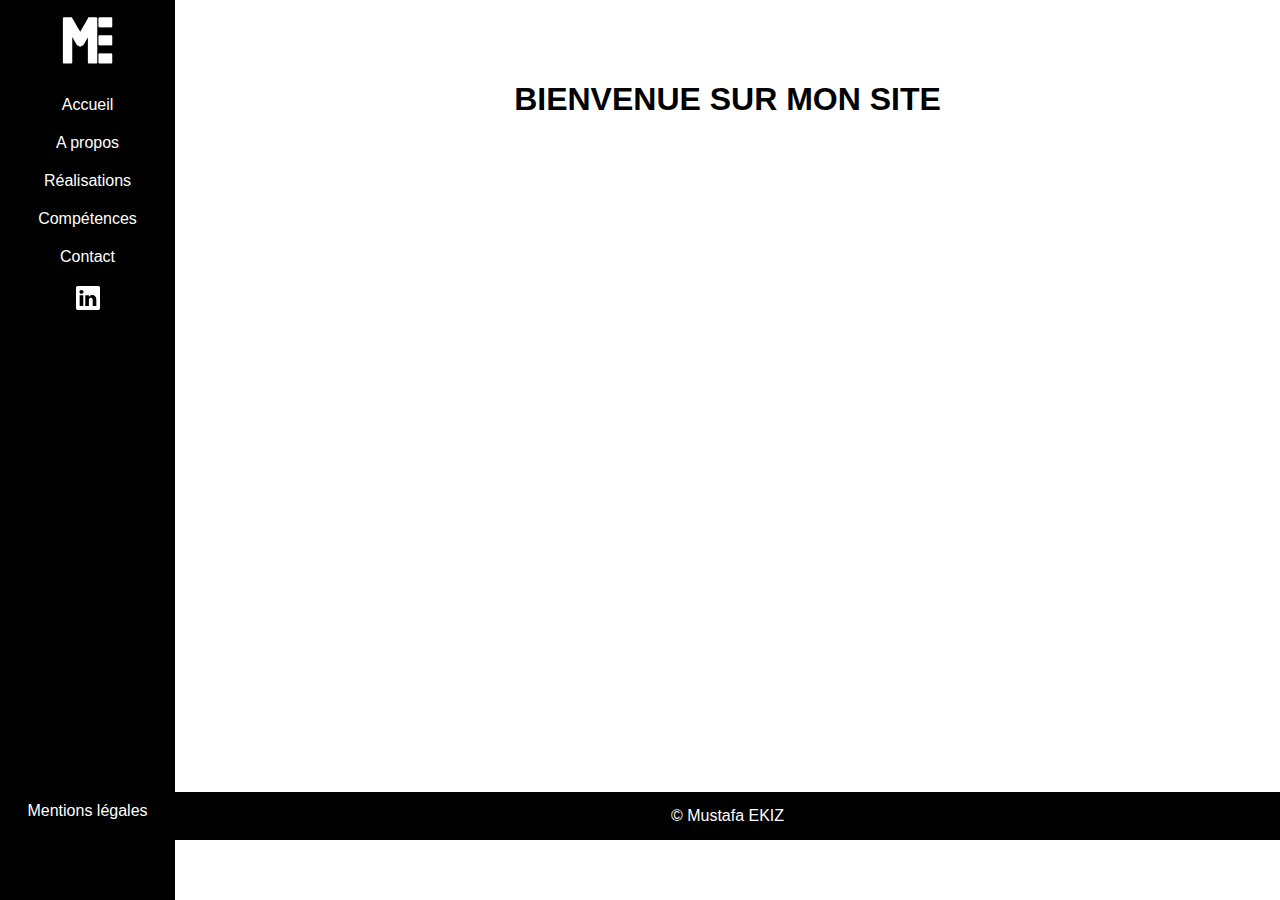
<file: index.html>
<!DOCTYPE html>
<html lang="en">
<head>
    <meta charset="UTF-8">
    <meta http-equiv="X-UA-Compatible" content="IE=edge">
    <meta name="viewport" content="width=device-width, initial-scale=1.0">
    <link rel="shortcut icon" href="img/favicon.ico" type="image/x-icon">
    <link rel="preload" href="styles/style.css" as="style">
    <link rel="preload" href="styles/style_M.css" as="style" media="screen and (min-width:680px)">
    <link rel="preload" href="styles/style_O.css" as="style" media="screen and (min-width:1200px)">
    <link rel="stylesheet" href="styles/style.css">
    <link rel="stylesheet" href="styles/style_M.css" media="screen and (min-width:680px)">
    <link rel="stylesheet" href="styles/style_O.css" media="screen and (min-width:1200px)">
    <title>Portolio EKIZ Mustafa</title>
</head>
<body>
    <header class="header header flex column space">
        <div class="blocone flex column">
            <div class="partone flex centerc">
                <img src="img/logo EKIZ Mustafa.png" alt="" class="logo">
                <svg class="header-item" xmlns="http://www.w3.org/2000/svg" width="55" height="55" viewBox="0 0 24 24" fill="none" stroke="#fff" stroke-width="2" stroke-linecap="round" stroke-linejoin="round"><line x1="3" y1="12" x2="21" y2="12"></line><line x1="3" y1="6" x2="21" y2="6"></line><line x1="3" y1="18" x2="21" y2="18"></line></svg>
            </div>
            <div class="parttwo flex center hide">
                <div class="sub sub-menu flex column">
                    <a href="index.html">Accueil</a>
                    <a href="a-propos.html">A propos</a>
                    <a href="realisations.html">Réalisations</a>
                    <a href="competences.html">Compétences</a>
                    <a href="contact.html">Contact</a>
                    <a href="https://fr.linkedin.com/in/mustafa-ekiz-8937a4205" target="_blank" rel="noopener"><svg xmlns="http://www.w3.org/2000/svg" width="24" height="24" viewBox="0 0 24 24" fill="#FFFFFF"><path d="M22.23 0H1.77C.8 0 0 .77 0 1.72v20.56C0 23.23.8 24 1.77 24h20.46c.98 0 1.77-.77 1.77-1.72V1.72C24 .77 23.2 0 22.23 0zM7.27 20.1H3.65V9.24h3.62V20.1zM5.47 7.76h-.03c-1.22 0-2-.83-2-1.87 0-1.06.8-1.87 2.05-1.87 1.24 0 2 .8 2.02 1.87 0 1.04-.78 1.87-2.05 1.87zM20.34 20.1h-3.63v-5.8c0-1.45-.52-2.45-1.83-2.45-1 0-1.6.67-1.87 1.32-.1.23-.11.55-.11.88v6.05H9.28s.05-9.82 0-10.84h3.63v1.54a3.6 3.6 0 0 1 3.26-1.8c2.39 0 4.18 1.56 4.18 4.89v6.21z"/></svg></a>
                </div>
            </div>
        </div>
        <div class="partthree flex hide">
            <a href="mentions-legales.html" >Mentions légales</a>
        </div>
    </header>
    <main class="flex center column centerc">
        <h1>BIENVENUE SUR MON SITE</h1>
        <div class="flex column ligne">
            <div class="bloc">
                <img src="img/undraw/undraw_Hello_re_3evm.png" alt="" srcset="">
            </div>
            <div class="bloc">
                <p class="valign">Je suis apprenti développeur web au sein de l’agence Cactus à Ruelisheim, et j’étudie actuellement en Licence professionnelle - Web design et développement à l’IUT de Mulhouse.
                    <br> <br>
                    J’aime le dévellopement web, j’ai des compétences en Front-end comme en Back-end, même si je suis plus à l’aise en Back-end.</p>
            </div>
            <div class="bloc">
                <img src="/img/undraw/undraw_Programming_re_kg9v.png" alt="" srcset="">
            </div>
        </div>
        <div class="flex column ligne">
            <div class="grandbloc">
                <h2>Apprenez à me connaitre</h2>
                <div class="bloc redirection flex column">
                    <img src="img/undraw/undraw_Everywhere_together_re_xe5a.png" alt="">
                    <p>Découvrez mon parcours et mes passions !</p>
                    <button class="button">
                        <a href="a-propos.html">A propos</a>
                    </button>
                </div>
            </div>
            <div class="grandbloc">
                <h2>Mes réalisations</h2>
                <div class="bloc redirection flex column">
                    <img src="img/undraw/undraw_Completed_re_cisp.png" alt="">
                    <p>Différents projets réalisés</p>
                    <button class="button">
                        <a href="realisations.html">Réalisations</a>
                    </button>
                </div>
            </div>
            <div class="grandbloc">
                <h2>Mes compétences</h2>
                <div class="bloc redirection flex column">
                    <img src="img/undraw/undraw_Percentages_re_a1ao.png" alt="">
                    <p>Les compétences nécessaires à mes projets</p>
                    <button class="button">
                        <a href="a-propos.html">Compétences</a>
                    </button>
                </div>
            </div>
        </div>
        <footer>© Mustafa EKIZ</footer>
    </main>
    <script src="js/script.js"></script>
</body>
</html>
</file>
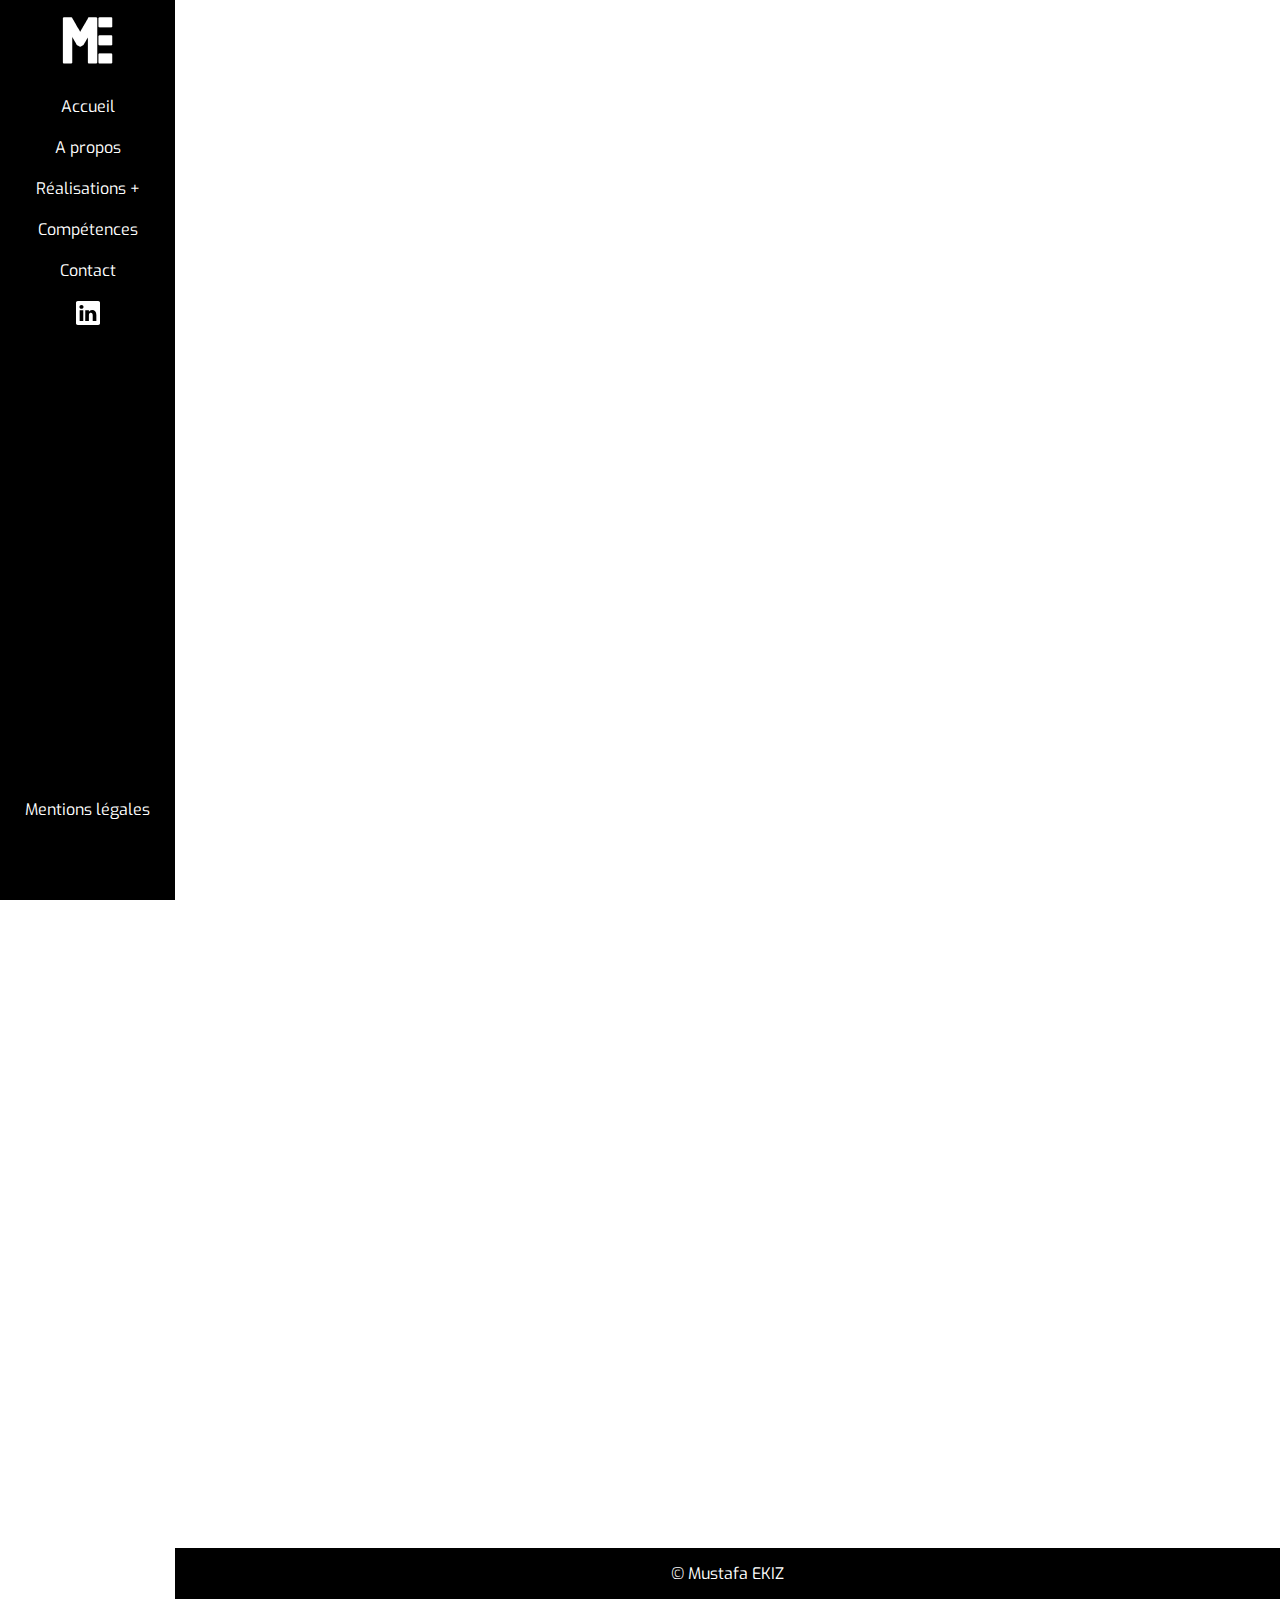
<file: a-propos.html>
<!DOCTYPE html>
<html lang="en">
<head>
    <meta charset="UTF-8">
    <meta http-equiv="X-UA-Compatible" content="IE=edge">
    <meta name="viewport" content="width=device-width, initial-scale=1.0">
    <meta name="description" content="">
    <link rel="shortcut icon" href="img/favicon.ico" type="image/x-icon">
    <link rel="manifest" href="manifest.json">
    <link rel="preload" href="styles/style.css" as="style">
    <!-- <link rel="preload" href="styles/style_M.css" as="style" media="screen and (min-width:680px)"> -->
    <link rel="preload" href="styles/style_O.css" as="style" media="screen and (min-width:1200px)">
    <link rel="stylesheet" href="styles/style.css">
    <!-- <link rel="stylesheet" href="styles/style_M.css" media="screen and (min-width:680px)"> -->
    <link rel="stylesheet" href="styles/style_O.css" media="screen and (min-width:1200px)">
    <link rel="preconnect" href="https://fonts.googleapis.com">
    <link rel="preconnect" href="https://fonts.gstatic.com" crossorigin>
    <link href="https://fonts.googleapis.com/css2?family=Exo:ital,wght@1,200&display=swap" rel="stylesheet"> 
    <title>Portolio EKIZ Mustafa : A propos</title>
</head>
<body>
    <div class="area">
        <ul class="circles">
            <li></li>
            <li></li>
            <li></li>
            <li></li>
            <li></li>
            <li></li>
            <li></li>
            <li></li>
            <li></li>
            <li></li>
        </ul>
    </div>
    <header class="flex column space">
        <div class="blocone flex column">
            <div class="partone flex centerc">
                <img src="img/logo EKIZ Mustafa.png" alt="Logo EKIZ Mustafa" class="logo" loading="lazy" width="51" height="51">
                <svg class="header-item" xmlns="http://www.w3.org/2000/svg" width="55" height="55" viewBox="0 0 24 24" fill="none" stroke="#fff" stroke-width="2" stroke-linecap="round" stroke-linejoin="round"><line x1="3" y1="12" x2="21" y2="12"></line><line x1="3" y1="6" x2="21" y2="6"></line><line x1="3" y1="18" x2="21" y2="18"></line></svg>
            </div>
            <div class="parttwo flex center hide">
                <div class="sub sub-menu flex column">
                    <a href="index.html">Accueil</a>
                    <a href="a-propos.html">A propos</a>
                    <ul class="declencheur">
                        <a href="realisations.html" class="declencheur">Réalisations +</a>
                        <ul class="ul-menu hide">
                            <li>
                                <a href="etudiant.html">Etudiant</a>
                            </li>
                            <li>
                                <a href="professionnel.html">Professionel</a>
                            </li>
                        </ul>
                        
                    </ul>
                    <a href="competences.html">Compétences</a>
                    <a href="mailto: mustafa.ekiz.2002.tr@gmail.com" target="_blank" rel="noopener">Contact</a>
                    <a href="https://fr.linkedin.com/in/mustafa-ekiz-8937a4205" target="_blank" rel="noopener"><svg class="linkedin" xmlns="http://www.w3.org/2000/svg" width="24" height="24" viewBox="0 0 24 24" fill="#FFFFFF"><path d="M22.23 0H1.77C.8 0 0 .77 0 1.72v20.56C0 23.23.8 24 1.77 24h20.46c.98 0 1.77-.77 1.77-1.72V1.72C24 .77 23.2 0 22.23 0zM7.27 20.1H3.65V9.24h3.62V20.1zM5.47 7.76h-.03c-1.22 0-2-.83-2-1.87 0-1.06.8-1.87 2.05-1.87 1.24 0 2 .8 2.02 1.87 0 1.04-.78 1.87-2.05 1.87zM20.34 20.1h-3.63v-5.8c0-1.45-.52-2.45-1.83-2.45-1 0-1.6.67-1.87 1.32-.1.23-.11.55-.11.88v6.05H9.28s.05-9.82 0-10.84h3.63v1.54a3.6 3.6 0 0 1 3.26-1.8c2.39 0 4.18 1.56 4.18 4.89v6.21z"/></svg></a>
                </div>
            </div>
        </div>
        <div class="partthree flex hide">
            <a href="mentions-legales.html" >Mentions légales</a>
        </div>
    </header>
    <main class="flex center column centerc">
        <h1>A PROPOS</h1>
        <ligne class="flex column" id="row""">
           
            <div class="flex column ligne">
                <div class="flex column bloc sautgauche" tempp-id="500" temp-id="0.5">
                    <h2 class="sautdeux">Parcours</h2>
                    <div class="grid parcours saut center">
                        <div class="par logo" id="logos/deck.png">
                            <div class="fond deux halign"></div>
                        </div>
                        <div class="rond middle halign"></div>
                        <div class="description flex">
                            <p class="middle halign">
                                Lycée Théodore Deck <br> Bac STI2D - SIN <br> Mention Bien
                            </p>
                        </div>
                        <div class="par logo" id="logos/iut mulhouse.png">
                            <div class="fond deux halign"></div>
                        </div>
                        <div class="rond middle halign"></div>
                        <div class="description flex">
                            <p class="middle halign">
                                IUT de Mulhouse <br> DUT - MMI <br> Spécialité Programmation
                            </p>
                        </div>
                        <div class="par logo" id="logos/cactus.png">
                            <div class="fond deux halign"></div>
                        </div>
                        <div class="rond middle halign"></div>
                        <div class="description flex">
                            <p class="middle halign">
                                Agence Cactus <br> LP - Webdesign, Web développement
        Alternance
                            </p>
                        </div>
                    </div>
                </div>
                
            </div>
            <div class="flex column bloc sautgauche">
                <div class="ligne flex column bloc granditem" tempp-id="1000" temp-id="1">
                    <div class="flex column bloc">
                        <h2>Histoire</h2>
                        <p>Après mon baccalauréat en poche, je commença mes études dans l’informatique au sein de l’IUT de Mulhouse ou je fis un DUT - Métiers du Multimédia et de l’Internet afin de découvrir les différentes possibilités du web (infographie, multimédia, programmation).</p>
                        <p>C’est après une année que je me rendis compte que j’aimai bien le développement web,et décida d’en faire mon métier.</p>
                        <p>Je suis justement apprenti développeur web au sein de l’agence Cactus à Ruelisheim pour développer mes compétences dans le domaine, et je continue mes études en alternance.</p>
                    </div>
                    <img src="img/undraw/undraw_Pair_programming_re_or4x(1).png" alt="Programmation à deux - EKIZ Mustafa" loading="lazy" srcset="" class="middle" id="65.78">
                </div>
                <div class="ligne flex column bloc granditem" tempp-id="1500" temp-id="1.5">
                    <img src="img/undraw/undraw_Reading_time_re_phf7(1).png" alt="Moment lecture - EKIZ Mustafa" loading="lazy" srcset="" class="middle" id="72.46">
                    <div class="flex column bloc">
                        <h2>Passions / Langues</h2>
                        <p>Je ne passe pas non plus ma vie à coder, j’ai différents hobbys. Comme beaucoup de jeunes j’aime jouer à des jeux-vidéos, mais j’aime également lire (romans, livres historiques, bandes dessinés) et écouter de la musique (principalement du Rock).</p>
                        <p>Je passe régulièrement à la salle de sport et j’aime bien m’occuper des animaux (mes chats surtout).</p>
                        <p>Concernant les langues : en plus du français, je parle turc (que j’essaye d’améliorer), et un peu anglais (niveau A2 au TOEIC même si je sens que actuellement j’ai un niveau B1).</p>
                    </div>
                </div>
            </div>
        </ligne>
        
        <footer>© Mustafa EKIZ</footer>
    </main>
    <script defer src="js/script.js"></script>
</body>
</html>
</file>
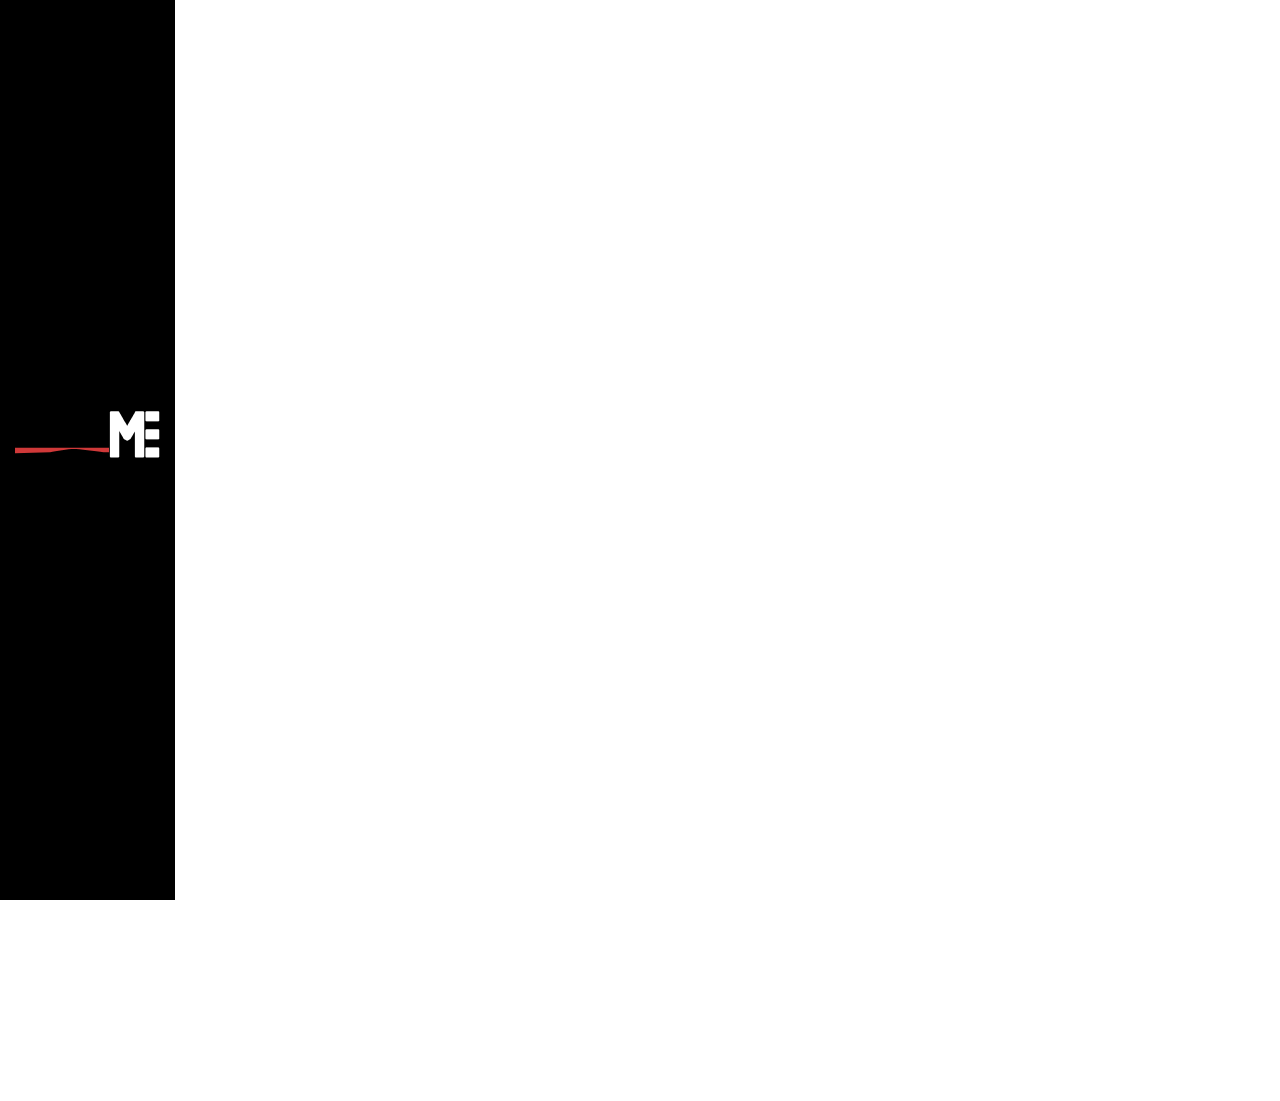
<file: accueil.html>
<!DOCTYPE html>
<html lang="en">
<head>
    <meta charset="UTF-8">
    <meta http-equiv="X-UA-Compatible" content="IE=edge">
    <meta name="viewport" content="width=device-width, initial-scale=1.0">
    <link rel="stylesheet" href="styles/style.css">
    <link rel="stylesheet" href="styles/style_O.css" media="screen and (min-width:1200px)">
    <title>Portfolio EKIZ Mustafa</title>
</head>
<body>
    <header>
        <svg class="header-back" width="1440" height="85" viewBox="0 0 1440 85" fill="none" xmlns="http://www.w3.org/2000/svg">
            <path d="M0 85V0H1440V69.5H1356C1236.5 52.5 977.5 18.5 897.5 18.5C817.5 18.5 624.167 52.5 537.5 69.5L0 85Z" fill="#D03939"/>
        </svg>
        <div class="img header"></div>
            
        <div class="header prin">
            <img src="img/logo EKIZ Mustafa.png" alt="" class="logo">
            <svg class="header-item" xmlns="http://www.w3.org/2000/svg" width="55" height="55" viewBox="0 0 24 24" fill="none" stroke="#fff" stroke-width="2" stroke-linecap="round" stroke-linejoin="round"><line x1="3" y1="12" x2="21" y2="12"></line><line x1="3" y1="6" x2="21" y2="6"></line><line x1="3" y1="18" x2="21" y2="18"></line></svg>
            <div class="header mobile hide">
                <svg width="360" height="640" viewBox="0 0 360 640" fill="none" xmlns="http://www.w3.org/2000/svg">
                    <g clip-path="url(#clip0_27_13)">
                        <rect width="360" height="640" fill="white"/>
                        <path d="M-1 0V640C291.751 640 364.445 479.833 360 407V0H-1Z" fill="#D03939" stroke="black"/>
                    </g>
                    <defs>
                        <clipPath id="clip0_27_13">
                            <rect width="360" height="640" fill="white"/>
                        </clipPath>
                    </defs>
                </svg>
                <div class="elements">
                    <div class="sub-header">
                        <img src="img/logo EKIZ Mustafa.png" alt="" class="logo">
                        <svg xmlns="http://www.w3.org/2000/svg" width="55" height="55" viewBox="0 0 24 24" fill="none" stroke="#fff" stroke-width="2" stroke-linecap="round" stroke-linejoin="round"><line x1="18" y1="6" x2="6" y2="18"></line><line x1="6" y1="6" x2="18" y2="18"></line></svg>
                    </div>
                    <div class="sub header">
                        <a href="index.html">Accueil</a>
                        <a href="a-propos.html">A propos</a>
                        <a href="realisations.html">Réalisations</a>
                        <a href="competences.html">Compétences</a>
                        <a href="contact.html">Contact</a>
                    </div>
                    
                </div>
            </div>
            <svg class="linkedin" xmlns="http://www.w3.org/2000/svg" width="24" height="24" viewBox="0 0 24 24" fill="#000"><path d="M22.23 0H1.77C.8 0 0 .77 0 1.72v20.56C0 23.23.8 24 1.77 24h20.46c.98 0 1.77-.77 1.77-1.72V1.72C24 .77 23.2 0 22.23 0zM7.27 20.1H3.65V9.24h3.62V20.1zM5.47 7.76h-.03c-1.22 0-2-.83-2-1.87 0-1.06.8-1.87 2.05-1.87 1.24 0 2 .8 2.02 1.87 0 1.04-.78 1.87-2.05 1.87zM20.34 20.1h-3.63v-5.8c0-1.45-.52-2.45-1.83-2.45-1 0-1.6.67-1.87 1.32-.1.23-.11.55-.11.88v6.05H9.28s.05-9.82 0-10.84h3.63v1.54a3.6 3.6 0 0 1 3.26-1.8c2.39 0 4.18 1.56 4.18 4.89v6.21z"/></svg>
        </div>
    </header>
    
    <br>
    
    <main>
        <div class="bloc">
            <svg data-name="Layer 1" xmlns="http://www.w3.org/2000/svg" width="786.81995" height="572.25773" viewBox="0 0 786.81995 572.25773" xmlns:xlink="http://www.w3.org/1999/xlink"><circle cx="458.32136" cy="74.18162" r="26.70075" fill="#f2f2f2"/><path d="M872.03753,661.02307c39.6877-30.22889,58.64352-81.02546,46.77635-129.48234q-.44231-1.806-.93367-3.6038c-7.86742-28.76343-27.33167-56.10058-55.7-65.29129-23.81971-7.71694-49.81962-1.78274-74.66936-4.85149-48.78136-6.02417-86.60057-45.494-113.21115-86.81933-26.61064-41.32546-47.06182-87.58331-82.42157-121.72413-58.28479-56.27536-153.36192-68.39149-225.62671-31.76044C293.98673,254.12142,247.95487,335.39062,249.918,416.38554c1.96322,80.995,50.04632,158.43176,119.87492,199.517,25.65222,15.093,55.32138,25.78522,84.84826,22.04377,25.62011-3.24641,48.89908-17.01264,74.39861-21.09959,40.09115-6.42568,79.92687,11.70084,114.60268,32.82375,34.67571,21.12288,68.17007,46.15988,107.57436,55.95242C789.47831,715.13139,836.88051,687.80109,872.03753,661.02307Z" transform="translate(-206.59003 -163.87113)" fill="#f2f2f2"/><path d="M815.016,219.19108c-.87006-.58-1.75-1.13-2.62006-1.69a380.24008,380.24008,0,0,0-80.31-38.93l-6.54,90.22h-41.46v-103.39c-2.61-.54-5.24-1.05-7.87-1.53v104.92H626.94587A102.26992,102.26992,0,0,1,524.67595,166.5212v-.0001c-2.64.57-5.26,1.18-7.88,1.83v100.44h-40.13l-6.23-86.03a380.8581,380.8581,0,0,0-81.94,43.53c-.44.3-.88.61-1.31.91-2.21,1.55-4.39,3.13-6.56,4.73v344.19h118.27l-2.09-28.95-11.5-158.95h231.59l-11.5,158.95-2.09,28.95h116.96v-353.45Q817.65591,220.90114,815.016,219.19108Zm-298.22,142.78h-33.39l-6.17-85.3h39.56Zm159.42,0h-56.08v-1.69a6.17975,6.17975,0,0,0-6.19-6.18h-24.38a6.17757,6.17757,0,0,0-6.18,6.18v1.69h-58.71v-85.3h151.54Zm7.87,0v-85.3h40.89l-6.17,85.3Z" transform="translate(-206.59003 -163.87113)" fill="#3f3d56"/><path d="M206.59,598.16193a289.0029,289.0029,0,0,0,28.12,28.95l730.58,1a289.0029,289.0029,0,0,0,28.12-28.95Z" transform="translate(-206.59003 -163.87113)" fill="#3f3d56"/><path d="M702.01993,505.46245v85.704a4.12233,4.12233,0,0,0,4.11906,4.11907H833.14348a4.12232,4.12232,0,0,0,4.11907-4.11907v-85.704a4.12433,4.12433,0,0,0-4.11907-4.11452H706.139A4.12434,4.12434,0,0,0,702.01993,505.46245Z" transform="translate(-206.59003 -163.87113)" fill="#3f3d56"/><path d="M704.99939,506.52881V590.1092a2.20523,2.20523,0,0,0,2.20141,2.20141H832.08626a2.20522,2.20522,0,0,0,2.20141-2.20141V506.52881a2.20621,2.20621,0,0,0-2.20141-2.206H707.2008A2.20623,2.20623,0,0,0,704.99939,506.52881Z" transform="translate(-206.59003 -163.87113)" fill="#6c63ff"/><path d="M699.36376,607.881a2.46985,2.46985,0,0,0,1.94346.92984H837.29917a2.5024,2.5024,0,0,0,2.44606-3.0157l-2.111-10.02722a2.50694,2.50694,0,0,0-1.55811-1.81784,2.42467,2.42467,0,0,0-.888-.1675H703.40985a2.42446,2.42446,0,0,0-.888.1675,2.50671,2.50671,0,0,0-1.55811,1.81784l-2.111,10.02722A2.5005,2.5005,0,0,0,699.36376,607.881Z" transform="translate(-206.59003 -163.87113)" fill="#2f2e41"/><rect x="830.03379" y="595.58843" width="4.18849" height="2.51309" rx="0.48819" transform="translate(1457.66604 1029.81882) rotate(-180)" fill="#3f3d56"/><rect x="821.65681" y="595.58843" width="4.18849" height="2.51309" rx="0.48819" transform="translate(1440.91208 1029.81882) rotate(-180)" fill="#3f3d56"/><rect x="813.27982" y="595.58843" width="4.18849" height="2.51309" rx="0.48819" transform="translate(1424.15811 1029.81882) rotate(-180)" fill="#3f3d56"/><rect x="804.90284" y="595.58843" width="4.18849" height="2.51309" rx="0.48819" transform="translate(1407.40415 1029.81882) rotate(-180)" fill="#3f3d56"/><rect x="796.52586" y="595.58843" width="4.18849" height="2.51309" rx="0.48819" transform="translate(1390.65018 1029.81882) rotate(-180)" fill="#3f3d56"/><rect x="788.14888" y="595.58843" width="4.18849" height="2.51309" rx="0.48819" transform="translate(1373.89622 1029.81882) rotate(-180)" fill="#3f3d56"/><rect x="779.7719" y="595.58843" width="4.18849" height="2.51309" rx="0.48819" transform="translate(1357.14226 1029.81882) rotate(-180)" fill="#3f3d56"/><rect x="771.39491" y="595.58843" width="4.18849" height="2.51309" rx="0.48819" transform="translate(1340.38829 1029.81882) rotate(-180)" fill="#3f3d56"/><rect x="763.01793" y="595.58843" width="4.18849" height="2.51309" rx="0.48819" transform="translate(1323.63433 1029.81882) rotate(-180)" fill="#3f3d56"/><rect x="754.64095" y="595.58843" width="4.18849" height="2.51309" rx="0.48819" transform="translate(1306.88037 1029.81882) rotate(-180)" fill="#3f3d56"/><rect x="746.26397" y="595.58843" width="4.18849" height="2.51309" rx="0.48819" transform="translate(1290.1264 1029.81882) rotate(-180)" fill="#3f3d56"/><rect x="737.88699" y="595.58843" width="4.18849" height="2.51309" rx="0.48819" transform="translate(1273.37244 1029.81882) rotate(-180)" fill="#3f3d56"/><rect x="729.51001" y="595.58843" width="4.18849" height="2.51309" rx="0.48819" transform="translate(1256.61847 1029.81882) rotate(-180)" fill="#3f3d56"/><rect x="721.13302" y="595.58843" width="4.18849" height="2.51309" rx="0.48819" transform="translate(1239.86451 1029.81882) rotate(-180)" fill="#3f3d56"/><rect x="712.75604" y="595.58843" width="4.18849" height="2.51309" rx="0.48819" transform="translate(1223.11055 1029.81882) rotate(-180)" fill="#3f3d56"/><rect x="704.37906" y="595.58843" width="4.18849" height="2.51309" rx="0.48819" transform="translate(1206.35658 1029.81882) rotate(-180)" fill="#3f3d56"/><rect x="830.13277" y="599.77692" width="4.18849" height="2.51309" rx="0.48819" transform="translate(1457.86401 1038.1958) rotate(-180)" fill="#3f3d56"/><rect x="821.75579" y="599.77692" width="4.18849" height="2.51309" rx="0.48819" transform="translate(1441.11005 1038.1958) rotate(-180)" fill="#3f3d56"/><rect x="813.37881" y="599.77692" width="4.18849" height="2.51309" rx="0.48819" transform="translate(1424.35608 1038.1958) rotate(-180)" fill="#3f3d56"/><rect x="805.00183" y="599.77692" width="4.18849" height="2.51309" rx="0.48819" transform="translate(1407.60212 1038.1958) rotate(-180)" fill="#3f3d56"/><rect x="796.62485" y="599.77692" width="4.18849" height="2.51309" rx="0.48819" transform="translate(1390.84816 1038.1958) rotate(-180)" fill="#3f3d56"/><rect x="788.24786" y="599.77692" width="4.18849" height="2.51309" rx="0.48819" transform="translate(1374.09419 1038.1958) rotate(-180)" fill="#3f3d56"/><rect x="779.87088" y="599.77692" width="4.18849" height="2.51309" rx="0.48819" transform="translate(1357.34023 1038.1958) rotate(-180)" fill="#3f3d56"/><rect x="771.4939" y="599.77692" width="4.18849" height="2.51309" rx="0.48819" transform="translate(1340.58627 1038.1958) rotate(-180)" fill="#3f3d56"/><rect x="763.11692" y="599.77692" width="4.18849" height="2.51309" rx="0.48819" transform="translate(1323.8323 1038.1958) rotate(-180)" fill="#3f3d56"/><rect x="754.73994" y="599.77692" width="4.18849" height="2.51309" rx="0.48819" transform="translate(1307.07834 1038.1958) rotate(-180)" fill="#3f3d56"/><rect x="746.36295" y="599.77692" width="4.18849" height="2.51309" rx="0.48819" transform="translate(1290.32437 1038.1958) rotate(-180)" fill="#3f3d56"/><rect x="737.98597" y="599.77692" width="4.18849" height="2.51309" rx="0.48819" transform="translate(1273.57041 1038.1958) rotate(-180)" fill="#3f3d56"/><rect x="729.60899" y="599.77692" width="4.18849" height="2.51309" rx="0.48819" transform="translate(1256.81645 1038.1958) rotate(-180)" fill="#3f3d56"/><rect x="721.23201" y="599.77692" width="4.18849" height="2.51309" rx="0.48819" transform="translate(1240.06248 1038.1958) rotate(-180)" fill="#3f3d56"/><rect x="712.85503" y="599.77692" width="4.18849" height="2.51309" rx="0.48819" transform="translate(1223.30852 1038.1958) rotate(-180)" fill="#3f3d56"/><rect x="704.47805" y="599.77692" width="4.18849" height="2.51309" rx="0.48819" transform="translate(1206.55456 1038.1958) rotate(-180)" fill="#3f3d56"/><rect x="760.60382" y="604.80311" width="33.50793" height="2.51309" rx="0.48819" transform="translate(1348.12555 1048.24818) rotate(-180)" fill="#3f3d56"/><rect x="515.63106" y="358.73707" width="5.96585" height="3.12216" rx="1.56108" fill="#fff"/><rect x="548.15407" y="358.73707" width="5.96585" height="3.12216" rx="1.56108" fill="#fff"/><rect x="557.36892" y="358.73707" width="5.96585" height="3.12216" rx="1.56108" fill="#fff"/><rect x="524.47742" y="358.4768" width="20.79613" height="3.12216" rx="1.56108" fill="#fff"/><rect x="567.84144" y="358.4768" width="20.79613" height="3.12216" rx="1.56108" fill="#fff"/><rect x="524.30386" y="365.78373" width="5.96585" height="3.12216" rx="1.56108" fill="#fff"/><rect x="556.82687" y="365.78373" width="5.96585" height="3.12216" rx="1.56108" fill="#fff"/><rect x="566.04172" y="365.78373" width="5.96585" height="3.12216" rx="1.56108" fill="#fff"/><rect x="533.15023" y="365.52345" width="20.79613" height="3.12216" rx="1.56108" fill="#fff"/><rect x="576.51424" y="365.52345" width="20.79613" height="3.12216" rx="1.56108" fill="#fff"/><rect x="532.97666" y="372.83038" width="5.96585" height="3.12216" rx="1.56108" fill="#fff"/><rect x="565.49967" y="372.83038" width="5.96585" height="3.12216" rx="1.56108" fill="#fff"/><rect x="574.71453" y="372.83038" width="5.96585" height="3.12216" rx="1.56108" fill="#fff"/><rect x="541.82303" y="372.57011" width="20.79613" height="3.12216" rx="1.56108" fill="#fff"/><rect x="585.18704" y="372.57011" width="20.79613" height="3.12216" rx="1.56108" fill="#fff"/><rect x="541.64947" y="379.87703" width="5.96585" height="3.12216" rx="1.56108" fill="#fff"/><rect x="574.17248" y="379.87703" width="5.96585" height="3.12216" rx="1.56108" fill="#fff"/><rect x="583.38733" y="379.87703" width="5.96585" height="3.12216" rx="1.56108" fill="#fff"/><rect x="550.49583" y="379.61676" width="20.79613" height="3.12216" rx="1.56108" fill="#fff"/><rect x="548.15407" y="407.89751" width="5.96585" height="3.12216" rx="1.56108" fill="#fff"/><rect x="557.36892" y="407.89751" width="5.96585" height="3.12216" rx="1.56108" fill="#fff"/><rect x="567.84144" y="408.15779" width="20.79613" height="3.12216" rx="1.56108" fill="#fff"/><rect x="515.63106" y="407.89751" width="5.96585" height="3.12216" rx="1.56108" fill="#fff"/><rect x="524.47742" y="408.15779" width="20.79613" height="3.12216" rx="1.56108" fill="#fff"/><rect x="524.30386" y="400.85086" width="5.96585" height="3.12216" rx="1.56108" fill="#fff"/><rect x="556.82687" y="400.85086" width="5.96585" height="3.12216" rx="1.56108" fill="#fff"/><rect x="566.04172" y="400.85086" width="5.96585" height="3.12216" rx="1.56108" fill="#fff"/><rect x="533.15023" y="401.11113" width="20.79613" height="3.12216" rx="1.56108" fill="#fff"/><rect x="532.97666" y="393.80421" width="5.96585" height="3.12216" rx="1.56108" fill="#fff"/><rect x="565.49967" y="393.80421" width="5.96585" height="3.12216" rx="1.56108" fill="#fff"/><rect x="574.71453" y="393.80421" width="5.96585" height="3.12216" rx="1.56108" fill="#fff"/><rect x="541.82303" y="394.06448" width="20.79613" height="3.12216" rx="1.56108" fill="#fff"/><rect x="541.64947" y="386.75755" width="5.96585" height="3.12216" rx="1.56108" fill="#fff"/><rect x="574.17248" y="386.75755" width="5.96585" height="3.12216" rx="1.56108" fill="#fff"/><rect x="583.38733" y="386.75755" width="5.96585" height="3.12216" rx="1.56108" fill="#fff"/><rect x="550.49583" y="387.01783" width="20.79613" height="3.12216" rx="1.56108" fill="#fff"/><path d="M711.50727,654.35273l-13.34954-21.10162,41.902-33.40283,17.29534-19.16107a19.16138,19.16138,0,0,1,32.418,6.8279h0a19.16136,19.16136,0,0,1-11.57015,23.991l-27.3488,10.07535Z" transform="translate(-206.59003 -163.87113)" fill="#ffb6b6"/><path d="M398.28,501.35193v102.56h71.85v-102.56a3.448,3.448,0,0,0-2.43-3.3,3.1749,3.1749,0,0,0-1.03-.16H401.75A3.46328,3.46328,0,0,0,398.28,501.35193Zm28.04,35.24a7.67033,7.67033,0,0,1,15.34,0v11.9a7.6701,7.6701,0,0,1-15.34,0Z" transform="translate(-206.59003 -163.87113)" fill="#2f2e41"/><path d="M398.06006,600.632v9.89a1.94622,1.94622,0,0,0,1.93,1.94h68.43a1.93972,1.93972,0,0,0,1.93-1.94v-9.89Z" transform="translate(-206.59003 -163.87113)" fill="#3f3d56"/><path d="M285.25,346.832V534.09192a9.00714,9.00714,0,0,0,9,9h277.5a9.0071,9.0071,0,0,0,9-9V346.832a9.01147,9.01147,0,0,0-9-8.99H294.25A9.01151,9.01151,0,0,0,285.25,346.832Z" transform="translate(-206.59003 -163.87113)" fill="#3f3d56"/><path d="M291.76,349.16193v182.62a4.81833,4.81833,0,0,0,4.81,4.81H569.44a4.81829,4.81829,0,0,0,4.81-4.81v-182.62a4.82047,4.82047,0,0,0-4.81-4.82H296.57A4.82051,4.82051,0,0,0,291.76,349.16193Z" transform="translate(-206.59003 -163.87113)" fill="#fff"/><path d="M342.4,611.79193a2.9484,2.9484,0,0,0,2.32,1.11h162.34a2.98725,2.98725,0,0,0,2.92-3.6l-2.52-11.97a2.99264,2.99264,0,0,0-1.86-2.17,2.89454,2.89454,0,0,0-1.06-.19995H347.23a2.8943,2.8943,0,0,0-1.06.19995,2.99239,2.99239,0,0,0-1.86,2.17l-2.52,11.97A2.985,2.985,0,0,0,342.4,611.79193Z" transform="translate(-206.59003 -163.87113)" fill="#2f2e41"/><path d="M560.58451,369.49866H305.26115a1.0156,1.0156,0,0,1,0-2.0307H560.58451a1.0156,1.0156,0,0,1,0,2.0307Z" transform="translate(-206.59003 -163.87113)" fill="#3f3d56"/><ellipse cx="116.05131" cy="192.32963" rx="5.95043" ry="6.08304" fill="#3f3d56"/><ellipse cx="136.60733" cy="192.32963" rx="5.95043" ry="6.08304" fill="#3f3d56"/><ellipse cx="157.16336" cy="192.32963" rx="5.95043" ry="6.08304" fill="#3f3d56"/><path d="M548.20637,351.622h-14.6a1.1053,1.1053,0,0,0,0,2.21h14.6a1.10511,1.10511,0,0,0,0-2.21Z" transform="translate(-206.59003 -163.87113)" fill="#3f3d56"/><path d="M548.20637,355.772h-14.6a1.10527,1.10527,0,0,0,0,2.21h14.6a1.10508,1.10508,0,0,0,0-2.21Z" transform="translate(-206.59003 -163.87113)" fill="#3f3d56"/><path d="M548.20637,359.92194h-14.6a1.1053,1.1053,0,0,0,0,2.21h14.6a1.10511,1.10511,0,0,0,0-2.21Z" transform="translate(-206.59003 -163.87113)" fill="#3f3d56"/><path d="M900.18575,604.97238a6.41621,6.41621,0,0,0,6.1831,4.331l26.49183-.68178a6.3285,6.3285,0,0,0,5.98085-4.657l3.74888-40.08721a9.79409,9.79409,0,0,0,4.23793.87079,9.66133,9.66133,0,1,0-.4849-19.31658,8.18393,8.18393,0,0,0-1.73618.18056,6.54764,6.54764,0,0,0-4.87405-2.103l-40.75051,1.05229a5.85294,5.85294,0,0,0-1.00519.1248,6.36455,6.36455,0,0,0-4.87318,8.26464Zm43.17345-43.81684,2.66764-9.55274a6.50649,6.50649,0,0,0,.02036-3.37458c.12944-.00034.24363-.06169.37307-.062a6.91049,6.91049,0,0,1,.32357,13.81714A6.50527,6.50527,0,0,1,943.3592,561.15554Z" transform="translate(-206.59003 -163.87113)" fill="#2f2e41"/><path d="M897.97751,544.68623c.86818,4.96412,10.62909,8.45387,22.36585,7.84729,10.79271-.49726,19.61745-4.287,21.23421-8.7785a6.02511,6.02511,0,0,0-1.84436-.24588l-40.75051,1.05229A5.85294,5.85294,0,0,0,897.97751,544.68623Z" transform="translate(-206.59003 -163.87113)" fill="#3f3d56"/><path d="M922.49438,582.94415a.49659.49659,0,0,0,.15091-.06642l5.75315-3.76566a.49923.49923,0,0,0,.00032-.83621l-5.97978-3.91667a.49972.49972,0,1,0-.54792.83585l5.34091,3.49818-5.114,3.34794a.49991.49991,0,0,0,.39637.903Z" transform="translate(-206.59003 -163.87113)" fill="#6c63ff"/><path d="M913.40762,583.36319a.5.5,0,0,0,.12608-.91842l-5.30306-3.04034,5.1256-3.80723a.49963.49963,0,1,0-.596-.80208l-5.73862,4.26265a.49951.49951,0,0,0,.04918.83476l5.96525,3.41968A.4997.4997,0,0,0,913.40762,583.36319Z" transform="translate(-206.59003 -163.87113)" fill="#6c63ff"/><path d="M921.92215,586.24416a.48233.48233,0,0,0,.137-.05785.49976.49976,0,0,0,.16752-.68714l-8.15548-13.40836a.50026.50026,0,0,0-.85442.52058l8.15548,13.40835A.50035.50035,0,0,0,921.92215,586.24416Z" transform="translate(-206.59003 -163.87113)" fill="#6c63ff"/><rect x="209.38454" y="260.82713" width="50.71916" height="10.8457" rx="3.26417" fill="#6c63ff"/><rect x="183.62601" y="282.51852" width="102.23622" height="10.8457" rx="3.26417" fill="#e6e6e6"/><rect x="183.62601" y="304.20991" width="102.23622" height="10.8457" rx="3.26417" fill="#e6e6e6"/><path d="M497.30123,540.717l.21675.68444.01142.02283,6.52515,19.838,7.50627,22.86094,14.1227,42.96133.13688,6.67346v.02283l1.04949,53.6845-2.90894,7.2781,3.274,11.93237s-1.50582-18.037-9.5824-7.67884c-4.57448,5.8864-9.92468,11.90961-14.31668,17.55642q9.59964,3.88436,19.50716,7.0271c1.426.45633,2.86334.88983,4.30071,1.32333q.46194.13692.924.27377a266.86342,266.86342,0,0,0,67.35086,10.82587c1.18637.03425,2.35.057,3.47932.07986.39932.01142.78714.02284,1.175.02284,1.27765.01142,2.54389.02277,3.82154.02277q3.86721,0,7.70018-.11405a266.85337,266.85337,0,0,0,56.09149-7.58613c-.12547-7.58606-.46768-16.44984-.9582-25.91819-.22817-4.64293-5.3502-9.67369-5.65823-14.53336-.21675-3.65047,4.38057-7.08419,4.141-10.79169-1.55143-22.82675-3.49075-14.06417-4.92813-30.22882q-.22245-2.37852-.41066-4.55165c-.924-10.381-1.56284-16.872-1.56284-16.872l6.13733-38.68338,9.6395-60.73442-.74153-1.22063-.83274-.41066-50.844-25.16532-2.76064-7.07276a10.97881,10.97881,0,0,0-10.14143-6.94731l-33.4929-.13688a10.93117,10.93117,0,0,0-8.90946,4.52888l-9.069,12.55978Z" transform="translate(-206.59003 -163.87113)" fill="#3f3d56"/><path d="M533.40653,617.52479,525.8204,633.758l-5.179,11.08822-8.90939,46.646-4.46044,4.73414L503.45,679.467l-39.99772,8.88094c-1.31191-7.28951-.3512.24662-1.16117-7.75009.22817-.22817.46768-.45634.70727-.68451.63882-.59322,1.175-1.15218,1.1636-1.68831-.45633-27.58374.9126-74.52633,12.34311-102.96564a60.05328,60.05328,0,0,1,7.02709-13.1074c.22817-.308.44492-.61606.66167-.924,5.27034-7.3808,8.60136-14.64748,13.32415-19.81511v-.01142a.53028.53028,0,0,0,.07986-.07987.157.157,0,0,0,.04561-.03425l32.44341-17.20272,1.39177,39.10546.99247,28.10851Z" transform="translate(-206.59003 -163.87113)" fill="#3f3d56"/><path d="M650.3914,622.13549l9.476,20.275,3.30742,7.06091,8.90681,46.64162,4.44575,4.72264,3.83039-16.75524,1.7998-.36918,32.4585-6.72243,9.46058,30.04631a17.984,17.984,0,0,0-3.26122-22.50556c-.64606-.58457-1.18444-1.15373-1.16913-1.69211.53847-32.4431-1.446-91.68363-19.36733-116.06588-5.69179-7.73777-9.1068-15.44474-14.07562-20.82885-.0154-.0153-.0154-.0307-.03071-.0307L674.0814,526.1139l-.73836-1.21533-.83066-.41528Z" transform="translate(-206.59003 -163.87113)" fill="#3f3d56"/><circle id="a657ec4b-47ce-4d2a-9c58-81a811696ca9" data-name="Ellipse 5" cx="386.3965" cy="267.20052" r="44.55826" fill="#ffb6b6"/><path d="M653.21227,399.94791a3.75933,3.75933,0,0,0-2.69-1.19l.67-1.86a3.52769,3.52769,0,0,0-3.96-4.7l-2.44.47.23-1.63a3.53387,3.53387,0,0,0-4.73-3.82,3.76631,3.76631,0,0,1-3.24-.23,3.84647,3.84647,0,0,1-1.92-2.61005l-.85-4.1-.09-.22c-4.14-6.9-12.1-11.92-21.84-13.76-8.67005-1.65-17.56-.81-26.13-.02-3.4.32-7.24.68-10.44,2.64-2.72,1.68-5.02,5.04-4.55,8.43-8.45-2.59-17.51,2.58-22,9.1-5.32,7.76-6.19,17.48-6.33,25.08-.38,17.98,3.33,32.69,11,43.73.56.8.7,2.47,1.81,3.03l-.23-.37c1.24.62,2.5,1.62,2.03,2.69-1.35,3.08,7.62,9.89,13.94,12.14,11.53,4.11,26.86,3.76,37.64,2.28l.38-2.55c3.89-.53,6.63-1.54,7.4-3.12,1.36005-1.16,2.52-2.2,3.53-3.16l.01-.01c.02-.02.06-.05.08-.07,4.87-4.67,6-7.32995,6.51-11.37994.49-3.97-.38-8-1.27-11.63,18.74,2.9-7.38-19.96,10.08-24.38a5.434,5.434,0,0,1,.61-.15c.51-.12,1.02-.24,1.51-.38a26.44846,26.44846,0,0,0,6.72-2.87c4.88-2.97,6.49-6.91,9.01-11.35A3.42652,3.42652,0,0,0,653.21227,399.94791Z" transform="translate(-206.59003 -163.87113)" fill="#2f2e41"/><path d="M750.58227,625.3079c-.01,1.75-.03,4.2-.11,7.23q-.015.63-.03,1.29c-.13,5.57-.26,10.24-.47,15.43-.01.36-.02.71-.04,1.07-.28,7.24-.72,15.67-1.48,29.02-1.41,24.66-3.87,3.39-6.34,12.04-.12.43-.25.94-.37,1.54a27.91582,27.91582,0,0,1-1.88,6.33c-1.31.78-2.66,1.53-3.99,2.28-3.79,2.11-7.63995,4.13995-11.51995,6.07-2.18006,1.08-4.37,2.14-6.57,3.16-.35.16-.69.32-1.03.47a270.88715,270.88715,0,0,1-34.75,13.26c-2.32.7-4.63,1.38-6.97,2.01-2.44.68-4.88,1.32-7.35,1.92a266.8933,266.8933,0,0,1-56.09,7.59c-2.55.08-5.12.11-7.7.11-1.28,0-2.54-.01-3.82-.02-.39,0-.78-.01-1.17-.02-1.13-.03-2.3-.05-3.48-.08a266.66307,266.66307,0,0,1-67.35-10.83l-.93-.27c-1.44-.44-2.87-.87-4.3-1.33q-9.90006-3.135-19.51-7.02-7.335-2.955-14.5-6.34a.33861.33861,0,0,1-.12-.06c-1-.46-2.01-.94-3.01-1.43-.13-.07-.27-.14-.41-.21q-5.59506-2.73-11.07-5.72c-3.07-7.05005-7.39-8.4-10.07-14.6a25.87356,25.87356,0,0,1-1.68-5.74c0-.02-.01-.04-.01-.07.28,3.72-1.19-6.6-.01-.04-.01-.12-.02-.25-.03-.4-.03-.36-.06994-.8-.12994-1.35-3.43-33.49-3.21-71.79-4.7-103.35q-.15006-3.06-.31-5.86c-.03-.62-.07-1.23-.11005-1.83.07-.18.15-.37.24-.55a1.002,1.002,0,0,1,.07-.15,1.62294,1.62294,0,0,1,.1-.18c.02-.03.05-.07.07-.1a.91693.91693,0,0,1,.05-.1c.09-.14.19-.29.3-.43.05-.06.09-.11005.14-.16a.80824.80824,0,0,1,.12-.14.637.637,0,0,1,.11-.13c.04-.04.08-.09.13-.13995a.30159.30159,0,0,1,.08-.08,2.03313,2.03313,0,0,1,.26-.25,9.62387,9.62387,0,0,1,1.14-.9c.13995-.09.29-.18.43-.28a19.13528,19.13528,0,0,1,3.17-1.52c.38-.14.76-.27,1.17-.41.15-.04.29-.09.44-.14.22-.07.44-.14.67-.19,1.14-.34,2.37-.63,3.7-.9.16-.03.33-.06.5-.1.24-.05.49-.09.74-.13.34-.06.69-.12,1.04-.18,2.97-.47,6.34-.82,10.06-1.05q.525-.03,1.05-.06c.41-.02.82-.04,1.24-.06.35-.02.71-.03,1.07-.04.35-.02.71-.03,1.08-.04,1.01-.03,2.05-.06,3.11-.08,3.02-.06,6.2-.04,9.54.03,1.55.04,3.13.08,4.75.15.11005,0,.21.01.31.01,1.41.05,2.83.11,4.29.19,1.02.05,2.05.1,3.07995.16.97.06,1.95.12,2.94.19.77.04,1.54.1,2.32.15.66.05,1.32.1,1.98.14l.9.06c.49.04.98.07,1.48.12,1.1.09,2.2.18,3.32.27,1.11.1,2.24.2,3.37.3s2.27.21,3.41.32c.12.01.23.02.34.03,1.04.11005,2.08.21,3.13.32.24.02.49.04.73.07,1.0011.10058,2.02173.21832,3.032.32568.31006.03345.61847.06586.92944.09985.79139.08618,1.57154.16089,2.36847.25446,1.05.12,2.12006.23,3.16.37.81.09,1.62.18,2.43.28,1.27.15,2.56.31,3.85.48.49.06.98.12,1.47.19,3.68.46,7.4.97,11.18,1.5,5.73.81,11.55,1.69,17.41,2.64q8.80509,1.425,17.71,3.01c1.5.27,3,.54,4.51.82q1.02.19491,2.04.38995c1.16.21,2.32.43,3.48.65,1.16.22,2.32.44,3.48.67,1.38.27,2.77.54,4.15.81,9.09,1.8,18.12994,3.72,26.95,5.73,1.45.32995,2.9.67,4.34,1q4.32,1.005,8.56,2.04c.78.18,1.55.37,2.32.56,1.92.48,3.84.96,5.73,1.45l.33.09c1.39.34,2.75.69,4.11,1.05q4.815,1.26,9.47,2.55,3.09.855,6.11,1.73c3.01.87,5.96,1.75,8.83,2.64.71.22,1.42.44,2.12.65,2.1.65,4.17,1.31,6.18,1.97,1.6.52,3.16,1.05,4.7,1.58q2.31.795,4.53,1.59c.95.34,1.89.7,2.83,1.04,1.35.5,2.68,1,3.98,1.5.4.15.79.31,1.18.46.25.11.49.2.73.3.47.19.95.37,1.41.56.47.18.93.37,1.39.57.45.18.91.37,1.35.56.45.18.89.37,1.33.57.37.15.73.31,1.08.47.71.31,1.42.62,2.11.94.34.16.68.31,1.02.47l.78.36c.11.06.22.11.33.16.25.12.51.25.76.37.57995.27,1.15.56,1.71.83.75.38,1.48.76,2.18,1.13.71.37994,1.4.76,2.06,1.12994.11.06.21.12006.32.18006.15.07995.3.17.45.25.51.29,1,.59,1.49.87994.96.59,1.87,1.17,2.72,1.75.19.13.37.26.56.38.63.45,1.23.89,1.79,1.34,0,.01,0,.01.01.01.19.14.37.29.55.43.15.14.31.26.46.4.52.45,1,.87994,1.44,1.32a5.667,5.667,0,0,1,.42.43,1.20839,1.20839,0,0,1,.16.16c.2.2.38.4.55.6a.55257.55257,0,0,1,.07.09c.24.28.46.56.67.84.1.14.21.28.3.42.12.17.24.35.34.52.09.14.17.29.25.43006a7.2566,7.2566,0,0,1,.54,1.12994,5.2413,5.2413,0,0,1,.27.82A5.84442,5.84442,0,0,1,750.58227,625.3079Z" transform="translate(-206.59003 -163.87113)" fill="#2f2e41"/><path d="M750.58227,625.3079c-.01,1.75-.03,4.2-.11,7.23-.01.42-.03.85-.04,1.29-.1,4.25-.25,9.5-.46,15.43-.01.36-.02.71-.04,1.07-.28,7.24-.72,15.67-1.48,29.02-1.41,24.66-3.87,3.39-6.34,12.04-6.86-4.22-14.38-8.64-22.42-13.18q-2.175-1.23-4.39-2.47c-16.08-8.97-34.04-18.37006-52.79-27.68-.74-.37-1.49-.74-2.23-1.1-42.95-21.23-89.83-41.88-127.81-55.66-7.33-2.66-14.33-5.06-20.91-7.17005-13.86-4.43-25.84-7.53-35.06-8.87-9.6-1.4-16.23-.9-18.91,1.99q-.15006-3.06-.31-5.86-.06006-.93-.12-1.83c.06171-.16462.14191-.32172.21955-.48017.01111-.02313.019-.047.03045-.06982a1.002,1.002,0,0,1,.07-.15,1.62294,1.62294,0,0,1,.1-.18,1.05985,1.05985,0,0,1,.12-.2c.09-.14.19-.29.3-.43a3.48261,3.48261,0,0,1,.26-.30005.637.637,0,0,1,.11-.13c.04-.04.08-.09.13-.13995a.30159.30159,0,0,1,.08-.08,2.03313,2.03313,0,0,1,.26-.25,9.62387,9.62387,0,0,1,1.14-.9c.13995-.09.29-.18.43-.28a19.13528,19.13528,0,0,1,3.17-1.52c.38-.14.76-.27,1.17-.41.15-.04.29-.09.44-.14.22-.07.44-.14.67-.19,1.14-.34,2.37-.63,3.7-.9.4-.08.82-.16,1.24-.23.34-.06.69-.12,1.04-.18,2.97-.47,6.34-.82,10.06-1.05q.525-.03,1.05-.06c.41-.02.82-.04,1.24-.06.35-.02.71-.03,1.07-.04.35-.02.71-.03,1.08-.04,1.01-.03,2.05-.06,3.11-.08,3.02-.05,6.2-.03,9.54.04,1.55.03,3.13.08,4.75.15.1,0,.21.01.31.01,1.41.04,2.84.11,4.29.18,1.02.05,2.05.1,3.07995.16.97.06,1.95.12,2.94.19.77.04,1.54.1,2.32.15.66.05,1.32.1,1.98.14.79.06,1.58.12,2.38.18,1.1.09,2.2.18,3.32.27,1.11.1,2.24.2,3.37.3s2.27.21,3.41.32c.12.01.23.02.34.03,1.04.11005,2.08.21,3.13.32q8.73.885,17.97,2.07,5.52.705,11.18,1.51c5.73.81,11.55,1.69,17.41,2.63q8.80509,1.425,17.71,3.01c1.5.27,3,.54,4.51.82q2.76.50994,5.52,1.04c1.16.22,2.32.44,3.48.67,1.38.27,2.77.54,4.15.81,9.09,1.8,18.12994,3.72,26.95,5.73,1.45.32995,2.9.67,4.34,1q4.32,1.005,8.56,2.04c.78.19,1.55.38,2.32.57q2.895.72,5.73,1.44v.01c.11.02.22.05.33.08,1.38.35,2.75.7,4.11,1.06q4.815,1.26,9.47,2.54c2.06.57995,4.1,1.15,6.11,1.73,3.01.88,5.96,1.76,8.83,2.64.71.22,1.42.44,2.12.65q3.15.99,6.18,1.97c1.6.52,3.16,1.05,4.7,1.58q2.31.795,4.53,1.59c.96.34,1.9.69,2.83,1.03,1.36.5,2.68,1,3.98,1.51.4.15.79.31,1.18.46.73.28,1.44.57,2.14.86.47.18.93.37,1.39.57.45.18.91.37,1.35.56.45.18.89.37,1.33.57.37.15.73.31,1.08.47.71.31,1.42.62,2.11.94.34.16.68.31,1.02.47l.78.36c.11.06.22.11.33.16.85.4,1.67.8,2.47,1.2.75.38,1.48.76,2.18,1.13.83.43994,1.62.87,2.38,1.31.15.07995.3.17.45.25.51.29,1,.59,1.49.87994.96.59,1.87,1.17,2.72,1.75.84.58,1.62,1.15,2.35,1.72,0,.01,0,.01.01.01.35.28.69.56,1.01.83.52.45,1,.87994,1.44,1.32a5.667,5.667,0,0,1,.42.43,1.20839,1.20839,0,0,1,.16.16c.21.23.42.46.62006.69.24.28.46.56.67.84.1.14.21.28.3.42.12.17.24.35.34.52.09.14.17.29.25.43006a7.2566,7.2566,0,0,1,.54,1.12994,6.05312,6.05312,0,0,1,.27.82A5.84442,5.84442,0,0,1,750.58227,625.3079Z" transform="translate(-206.59003 -163.87113)" opacity="0.2"/></svg>
        </div>
        <div class="bloc">
            <p>Je suis apprenti développeur web au sein de l’agence Cactus à Ruelisheim, et j’étudie actuellement en Licence professionnelle - Web design et développement à l’IUT de Mulhouse. <br> <br>
            J’aime le dévellopement web, j’ai des compétences en Front-end comme en Back-end, même si je suis plus à l’aise en Back-end.</p>
        </div>
        <div class="bloc">
            <svg data-name="Layer 1" xmlns="http://www.w3.org/2000/svg" width="979.32677" height="424.8366" viewBox="0 0 979.32677 424.8366" xmlns:xlink="http://www.w3.org/1999/xlink"><path d="M993.71816,412.83936H419.142a9.19888,9.19888,0,0,0,0,18.39776H435.417V651.3026a9.19888,9.19888,0,0,0,18.39776,0l.1398-220.06548h461.1557l42.52,220.06548a9.19887,9.19887,0,1,0,18.39775,0l2.67633-220.06548h15.01383a9.19888,9.19888,0,0,0,0-18.39776Z" transform="translate(-110.33661 -237.5817)" fill="#ccc"/><path d="M518.73716,371.85047v38.9547H421.141a19.48915,19.48915,0,1,1-1.35523-38.95474q.67739-.02358,1.35523,0Z" transform="translate(-110.33661 -237.5817)" fill="#f2f2f2"/><path d="M521.13449,410.50552a1.49881,1.49881,0,0,1-1.49822,1.49822H419.40273a20.52615,20.52615,0,0,1,0-41.05229H519.63627a1.49827,1.49827,0,1,1,0,2.99653H419.40273a17.52964,17.52964,0,0,0,0,35.05924H519.63627A1.49883,1.49883,0,0,1,521.13449,410.50552Z" transform="translate(-110.33661 -237.5817)" fill="#6c63ff"/><path d="M518.73716,380.84H413.85905a.29966.29966,0,0,1-.00552-.59929H518.73716a.29966.29966,0,0,1,0,.59929Z" transform="translate(-110.33661 -237.5817)" fill="#ccc"/><path d="M518.73716,388.03169H413.85905a.29966.29966,0,0,1-.00552-.59929H518.73716a.29966.29966,0,0,1,0,.59929Z" transform="translate(-110.33661 -237.5817)" fill="#ccc"/><path d="M518.73716,395.22332H413.85905a.29966.29966,0,0,1-.00552-.59929H518.73716a.29966.29966,0,0,1,0,.59929Z" transform="translate(-110.33661 -237.5817)" fill="#ccc"/><path d="M518.73716,402.41487H413.85905a.29966.29966,0,0,1-.00552-.59929H518.73716a.29966.29966,0,0,1,0,.59929Z" transform="translate(-110.33661 -237.5817)" fill="#ccc"/><path d="M500.33941,330.80932v38.95474H402.74324a19.48915,19.48915,0,0,1-1.35522-38.95474q.67737-.02358,1.35522,0Z" transform="translate(-110.33661 -237.5817)" fill="#f2f2f2"/><path d="M502.73673,369.46442a1.49885,1.49885,0,0,1-1.49822,1.49826H401.005a20.52614,20.52614,0,0,1,0-41.05229H501.23851a1.49826,1.49826,0,1,1,0,2.99652H401.005a17.52964,17.52964,0,0,0,0,35.05928H501.23851A1.49884,1.49884,0,0,1,502.73673,369.46442Z" transform="translate(-110.33661 -237.5817)" fill="#3f3d56"/><path d="M500.33941,339.79886H395.4613a.29966.29966,0,0,1-.00553-.59929H500.33941a.29966.29966,0,0,1,0,.59929Z" transform="translate(-110.33661 -237.5817)" fill="#ccc"/><path d="M500.33941,346.99054H395.4613a.29966.29966,0,0,1-.00553-.59929H500.33941a.29966.29966,0,0,1,0,.59929Z" transform="translate(-110.33661 -237.5817)" fill="#ccc"/><path d="M500.33941,354.18217H395.4613a.29966.29966,0,0,1-.00553-.59929H500.33941a.29966.29966,0,0,1,0,.59929Z" transform="translate(-110.33661 -237.5817)" fill="#ccc"/><path d="M500.33941,361.37376H395.4613a.29966.29966,0,0,1-.00553-.59929H500.33941a.29966.29966,0,0,1,0,.59929Z" transform="translate(-110.33661 -237.5817)" fill="#ccc"/><path d="M613.87355,550.68347V516.71838a5.661,5.661,0,0,0-5.66085-5.66085H479.4284a5.661,5.661,0,0,0-5.66084,5.66085v33.96509Z" transform="translate(-110.33661 -237.5817)" fill="#ccc"/><rect x="363.43092" y="325.83868" width="140.10602" height="43.87158" fill="#ccc"/><path d="M473.76756,620.02887V653.994a5.661,5.661,0,0,0,5.66084,5.66084H608.2127a5.661,5.661,0,0,0,5.66085-5.66084V620.02887Z" transform="translate(-110.33661 -237.5817)" fill="#ccc"/><circle cx="432.77633" cy="294.70402" r="4.24564" fill="#fff"/><circle cx="432.77633" cy="351.3125" r="4.24564" fill="#fff"/><circle cx="433.00385" cy="406.72228" r="4.24564" fill="#fff"/><path d="M597.989,472.33053v38.9547H500.39287a19.48916,19.48916,0,0,1-1.35647-38.9547q.678-.02358,1.35647,0Z" transform="translate(-110.33661 -237.5817)" fill="#f2f2f2"/><path d="M600.38637,510.98558a1.49881,1.49881,0,0,1-1.49822,1.49822H498.65461a20.52615,20.52615,0,0,1-.0247-41.05229H598.88815a1.49827,1.49827,0,1,1,0,2.99653H498.65461a17.52963,17.52963,0,0,0,0,35.05923H598.88815A1.49885,1.49885,0,0,1,600.38637,510.98558Z" transform="translate(-110.33661 -237.5817)" fill="#3f3d56"/><path d="M597.989,481.32H493.111a.29966.29966,0,0,1-.00553-.59929H597.98913a.29966.29966,0,0,1,0,.59929Z" transform="translate(-110.33661 -237.5817)" fill="#ccc"/><path d="M597.989,488.51175H493.111a.29966.29966,0,0,1-.00553-.59929H597.98913a.29966.29966,0,0,1,0,.59929Z" transform="translate(-110.33661 -237.5817)" fill="#ccc"/><path d="M597.989,495.70338H493.111a.29966.29966,0,0,1-.00553-.59929H597.98913a.29966.29966,0,0,1,0,.59929Z" transform="translate(-110.33661 -237.5817)" fill="#ccc"/><path d="M597.989,502.89493H493.111a.29966.29966,0,0,1-.00553-.59929H597.98913a.29966.29966,0,0,1,0,.59929Z" transform="translate(-110.33661 -237.5817)" fill="#ccc"/><path d="M483.36747,317.81415H438.90162a2.74745,2.74745,0,0,0-1.21689.28306l-11.22288,5.61835a2.0452,2.0452,0,0,0,0,3.76443l11.22288,5.61835a2.74718,2.74718,0,0,0,1.21689.28306h44.46585a2.33381,2.33381,0,0,0,2.4628-2.16532v-11.2367A2.3338,2.3338,0,0,0,483.36747,317.81415Z" transform="translate(-110.33661 -237.5817)" fill="#3f3d56"/><path d="M485.83027,319.97947v11.2367a2.33383,2.33383,0,0,1-2.4628,2.16532h-8.8589V317.81415h8.8589A2.33383,2.33383,0,0,1,485.83027,319.97947Z" transform="translate(-110.33661 -237.5817)" fill="#6c63ff"/><path d="M216.78083,537.99332a35.33951,35.33951,0,0,0,34.12552-6.01134c11.95262-10.03214,15.70013-26.56,18.74934-41.864q4.50949-22.63308,9.019-45.26617l-18.88217,13.00153c-13.57891,9.34993-27.46375,18.99939-36.86572,32.54233S209.42082,522.42587,216.975,537.08" transform="translate(-110.33661 -237.5817)" fill="#e6e6e6"/><path d="M218.39489,592.79741c-1.91113-13.92071-3.87625-28.0202-2.53572-42.09016,1.19057-12.4956,5.00277-24.70032,12.764-34.70734a57.73582,57.73582,0,0,1,14.81307-13.42309c1.48131-.935,2.84468,1.41257,1.36983,2.34348a54.88844,54.88844,0,0,0-21.71125,26.19626c-4.72684,12.02273-5.48591,25.12848-4.67135,37.90006.4926,7.72345,1.53656,15.39627,2.58859,23.05926a1.40615,1.40615,0,0,1-.94781,1.66928,1.3653,1.3653,0,0,1-1.6693-.94781Z" transform="translate(-110.33661 -237.5817)" fill="#f2f2f2"/><path d="M236.80246,568.16434a26.01425,26.01425,0,0,0,22.6665,11.69871c11.47417-.54466,21.04-8.55293,29.651-16.15584l25.46969-22.48783-16.85671-.80672c-12.12234-.58011-24.55745-1.12124-36.10356,2.617s-22.19457,12.73508-24.30583,24.68624" transform="translate(-110.33661 -237.5817)" fill="#e6e6e6"/><path d="M212.99392,600.79976c9.19853-16.27621,19.86805-34.36538,38.93262-40.14695A43.445,43.445,0,0,1,268.3022,558.962c1.73863.14991,1.30448,2.82994-.431,2.6803a40.36111,40.36111,0,0,0-26.133,6.91386c-7.36852,5.01554-13.10573,11.98848-17.96161,19.383-2.97439,4.52936-5.63867,9.25082-8.30346,13.966-.85161,1.50687-3.34078.41915-2.47922-1.10534Z" transform="translate(-110.33661 -237.5817)" fill="#f2f2f2"/><path d="M198.25523,617.93168a19.69836,19.69836,0,0,1,12.0709-16.49847v-9.40956h15.782v9.70608a19.68812,19.68812,0,0,1,11.41362,16.202l3.711,43.13835H194.54417Z" transform="translate(-110.33661 -237.5817)" fill="#f2f2f2"/><path d="M734.973,411.955l-4.69488-1.97685-3.22067-23.53551h-42.889l-3.491,23.43936-4.20031,2.10013a.99744.99744,0,0,0,.44611,1.88955h57.66283A.99739.99739,0,0,0,734.973,411.955Z" transform="translate(-110.33661 -237.5817)" fill="#e6e6e6"/><path d="M811.1898,389.574H600.50692a4.174,4.174,0,0,1-4.16467-4.174V355.69092H815.35446V385.4A4.17408,4.17408,0,0,1,811.1898,389.574Z" transform="translate(-110.33661 -237.5817)" fill="#ccc"/><path d="M815.57469,369.73213H596.15V242.61337a5.0375,5.0375,0,0,1,5.03186-5.03167h209.361a5.03755,5.03755,0,0,1,5.03191,5.03167Z" transform="translate(-110.33661 -237.5817)" fill="#3f3d56"/><path d="M802.46932,360.50584h-193.214a3.88344,3.88344,0,0,1-3.87919-3.87908V250.68707a3.88365,3.88365,0,0,1,3.87919-3.87932h193.214a3.88366,3.88366,0,0,1,3.8792,3.87932V356.62676A3.88345,3.88345,0,0,1,802.46932,360.50584Z" transform="translate(-110.33661 -237.5817)" fill="#fff"/><path d="M751.57964,397.88662a11.6159,11.6159,0,0,1,17.666,2.27241l26.13446-4.64642,6.69716,15.19317-36.99908,6.04328a11.67883,11.67883,0,0,1-13.49855-18.86244Z" transform="translate(-110.33661 -237.5817)" fill="#ffb6b6"/><path d="M775.77611,417.286l27.24571-.33963,3.44882-.04668,55.43253-.69843s15.05312-14.3609,28.16068-29.1465l-1.83719-13.28833A54.29159,54.29159,0,0,0,870.023,340.1519C851.24988,352.696,840.363,377.52559,840.363,377.52559l-34.37018,8.22071-3.43848.82227-21.35608,5.10326Z" transform="translate(-110.33661 -237.5817)" fill="#6c63ff"/><path d="M915.25011,498.96167H864.39249c0,2.17915-55.59414,3.94772-55.59414,3.94772a20.30858,20.30858,0,0,0-3.33166,3.15818,19.59694,19.59694,0,0,0-4.58,12.63271v3.15818a19.74588,19.74588,0,0,0,19.73861,19.73861h94.62478a19.75579,19.75579,0,0,0,19.73862-19.73861v-3.15818A19.76607,19.76607,0,0,0,915.25011,498.96167Z" transform="translate(-110.33661 -237.5817)" fill="#e4e4e4"/><rect x="747.4019" y="303.23122" width="20.52816" height="118.48951" fill="#e4e4e4"/><path d="M799.31222,658.58132c0,2.218,31.10721.858,69.47992.858s69.47991,1.36012,69.47991-.858-31.1072-19.807-69.47991-19.807S799.31222,656.36323,799.31222,658.58132Z" transform="translate(-110.33661 -237.5817)" fill="#e4e4e4"/><polygon points="675.186 407.461 659.908 407.46 652.64 348.531 675.188 348.532 675.186 407.461" fill="#ffb6b6"/><path d="M789.41863,659.852l-49.2623-.00183v-.62309a19.17528,19.17528,0,0,1,19.17426-19.17395h.00122l30.08773.00122Z" transform="translate(-110.33661 -237.5817)" fill="#2f2e41"/><polygon points="630.031 407.461 614.753 407.46 607.485 348.531 630.033 348.532 630.031 407.461" fill="#ffb6b6"/><path d="M744.2636,659.852l-49.2623-.00183v-.62309a19.1753,19.1753,0,0,1,19.17426-19.17395h.00122l30.08773.00122Z" transform="translate(-110.33661 -237.5817)" fill="#2f2e41"/><circle cx="766.88656" cy="41.63615" r="26.56401" fill="#ffb6b6"/><path d="M920.21655,461.22417s8.91308,47.1307-24.99958,53.13247-82.86639,10.21993-82.86639,10.21993L790.36706,627.14324l-29.53443-2.63675s3.928-123.46737,13.5876-133.127,70.71212-38.58282,70.71212-38.58282Z" transform="translate(-110.33661 -237.5817)" fill="#2f2e41"/><path d="M853.98286,441.47135,839.151,456.35062s-107.0941,17.25-111.22553,41.9852c-6.23747,37.34427-13.60493,118.552-13.60493,118.552l32.1988-2.41491,12.62647-92.31123,51.5182-11.71874L869.27729,478.5Z" transform="translate(-110.33661 -237.5817)" fill="#2f2e41"/><path d="M902.78526,263.36115c-2.6223-4.94751-5.95413-14.80785-11.24679-16.63657a42.07731,42.07731,0,0,0-9.05841-1.92972l-8.99618,3.46009,4.89616-3.808q-1.42988-.08519-2.85817-.13928l-6.0699,2.33453,3.10542-2.41532c-5.65883-.05808-11.5.53031-15.88468,3.9752-3.73817,2.93677-7.44169,14.06185-8.04057,18.77753a35.9171,35.9171,0,0,0,.6603,13.53055l1.53716,1.46166a18.85936,18.85936,0,0,0,1.206-3.83883,18.18056,18.18056,0,0,1,8.70263-11.80641l.08368-.0472c2.5782-1.451,5.7065-1.3841,8.66308-1.27769l14.04158.50527c3.37829.12158,7.01608.33533,9.64978,2.45443a15.888,15.888,0,0,1,3.85826,5.58929c1.30868,2.6414,3.8661,12.60418,3.8661,12.60418s1.44689-1.88062,2.1404-.48092a48.39766,48.39766,0,0,0,2.01437-11.23347A22.00877,22.00877,0,0,0,902.78526,263.36115Z" transform="translate(-110.33661 -237.5817)" fill="#2f2e41"/><path d="M995.69426,290.88349A11.61582,11.61582,0,0,0,985.181,305.26136l-21.3614,15.75722,6.40951,15.31674,29.8539-22.67594a11.67883,11.67883,0,0,0-4.38876-22.77589Z" transform="translate(-110.33661 -237.5817)" fill="#ffb6b6"/><path d="M992.25627,323.052l-53.551,59.4744s-25.60913-8.19816-45.41466-17.08624l-8.8977-27.32787a54.34329,54.34329,0,0,1-2.60112-19.66442c27.45606-7.306,59.391,19.87863,59.391,19.87863l40.08517-31.39877Z" transform="translate(-110.33661 -237.5817)" fill="#6c63ff"/><path d="M867.301,465.6169c-9.554-3.30029-19.43312-6.71277-30.08912-7.99385l-.45773-.05533.12632-.443c11.03073-38.7308,8.27761-63.50657,2.87195-100.72306a37.59072,37.59072,0,0,1,21.5483-39.50121l.06542-.02958,30.43436-1.93391.06935-.00423,22.13437,6.50989a15.18313,15.18313,0,0,1,10.86724,14.83111c-.23987,12.23937.26868,25.9043.80711,40.37114,1.20787,32.45569,2.45686,66.01647-4.63045,87.79166l-.03718.11412-.09462.07416a36.09883,36.09883,0,0,1-23.08086,8.10758C887.90057,472.73235,877.76186,469.23034,867.301,465.6169Z" transform="translate(-110.33661 -237.5817)" fill="#6c63ff"/><path d="M1088.24817,662.4183H111.75183a1.41521,1.41521,0,1,1,0-2.83042h976.49634a1.41521,1.41521,0,1,1,0,2.83042Z" transform="translate(-110.33661 -237.5817)" fill="#ccc"/></svg>
        </div>
    </main>

    <script src="js/script.js"></script>
</body>
</html>
</file>
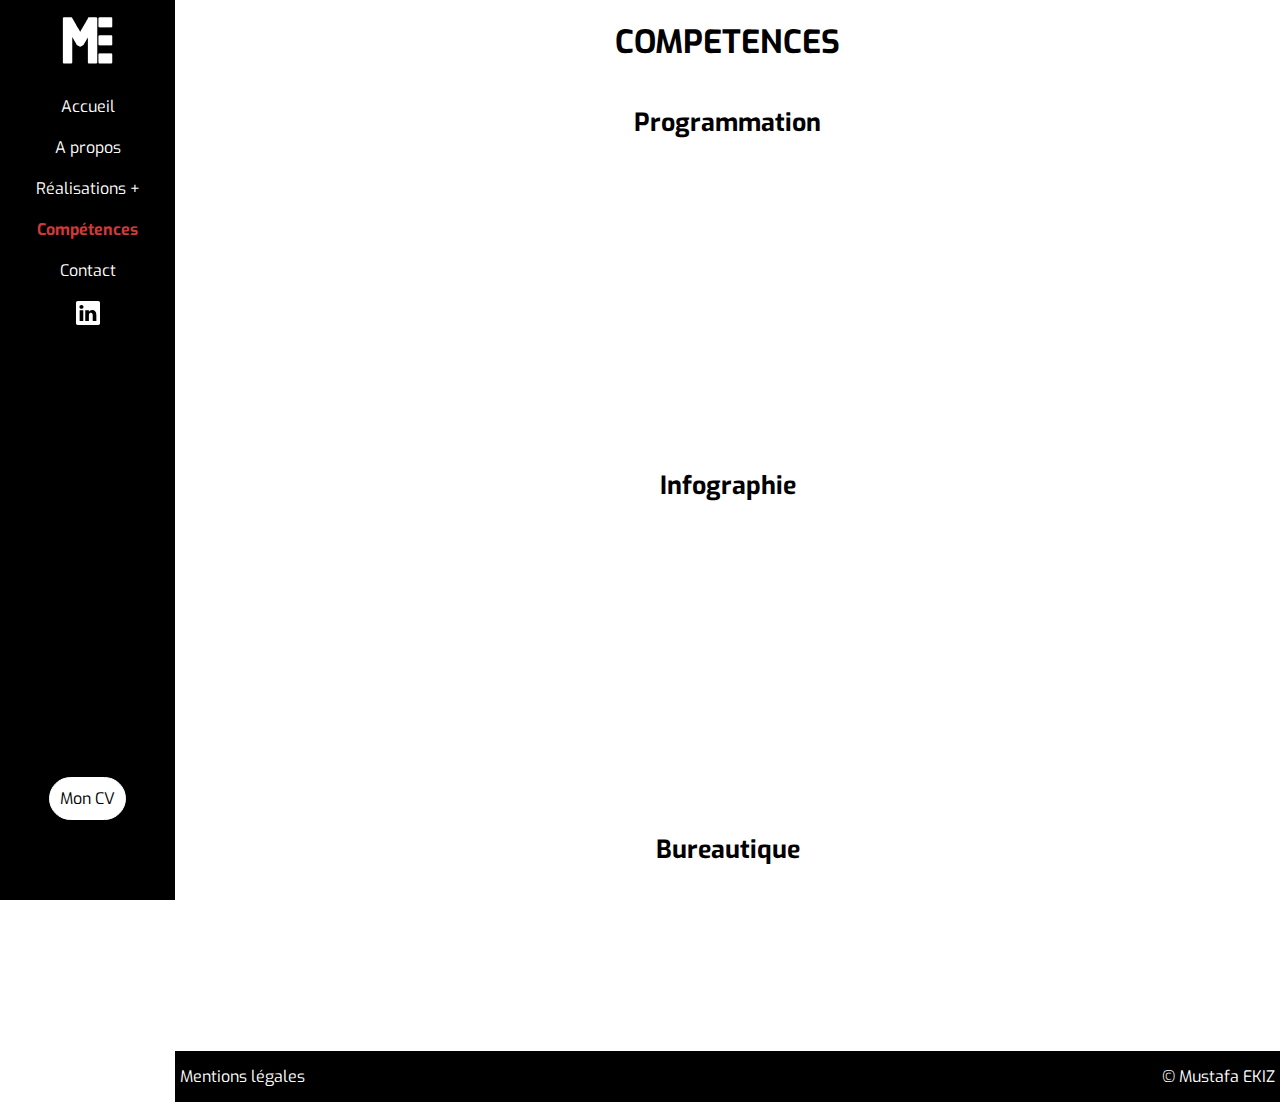
<file: competences.html>
<!DOCTYPE html prefix="og: http://ogp.me/ns#">
<html lang="en">
<head>
    <!-- Google tag (gtag.js) -->
    <script async src="https://www.googletagmanager.com/gtag/js?id=G-7HX2X2LFNR"></script>
    <script>
    window.dataLayer = window.dataLayer || [];
    function gtag(){dataLayer.push(arguments);}
    gtag('js', new Date());

    gtag('config', 'G-7HX2X2LFNR');
    </script>
    <meta charset="UTF-8">
    <meta http-equiv="X-UA-Compatible" content="IE=edge">
    <meta name="viewport" content="width=device-width, initial-scale=1.0">
    <meta name="description" content="Les différentes compétences que j'ai acquis pour réaliser mes différents projets">
    <link rel="shortcut icon" href="img/favicon.ico" type="image/x-icon">
    <link rel="manifest" href="manifest.json">
    <link rel="preload" href="styles/style.css" as="style">
    <link rel="preload" href="styles/style_M.css" as="style" media="screen and (min-width:680px)">
    <link rel="preload" href="styles/style_O.css" as="style" media="screen and (min-width:1200px)">
    <link rel="stylesheet" href="styles/style.css">
    <link rel="stylesheet" href="styles/style_M.css" media="screen and (min-width:680px)">
    <link rel="stylesheet" href="styles/style_O.css" media="screen and (min-width:1200px)">
    <meta property="og:title" content="Portolio EKIZ Mustafa : Compétences" />
    <meta property="og:type" content="website" />
    <meta property="og:image" content="img/logo EKIZ Mustafa.png" />
    <meta property="og:description" content="Les différentes compétences que j'ai acquis pour réaliser mes différents projets" />
    <meta property="og:url" content="https://mustafa-ekiz-portfolio.netlify.app/" />
    <meta property="og:site_name" content="Portfolio Mustafa EKIZ" />
    <link rel="preconnect" href="https://fonts.googleapis.com">
    <link rel="preconnect" href="https://fonts.gstatic.com" crossorigin>
    <link href="https://fonts.googleapis.com/css2?family=Exo:ital,wght@1,200&display=swap" rel="stylesheet"> 
    <title>Portolio EKIZ Mustafa : Compétences</title>
</head>
<body>
    <div class="area">
        <ul class="circles">
            <li></li>
            <li></li>
            <li></li>
            <li></li>
            <li></li>
            <li></li>
            <li></li>
            <li></li>
            <li></li>
            <li></li>
        </ul>
    </div>
    <header class="flex column space">
        <div class="blocone flex column">
            <div class="partone flex centerc">
                <img src="img/logo EKIZ Mustafa.png" alt="Logo EKIZ Mustafa" class="logo" loading="lazy" width="51" height="51">
                <svg class="header-item" xmlns="http://www.w3.org/2000/svg" width="55" height="55" viewBox="0 0 24 24" fill="none" stroke="#fff" stroke-width="2" stroke-linecap="round" stroke-linejoin="round"><line x1="3" y1="12" x2="21" y2="12"></line><line x1="3" y1="6" x2="21" y2="6"></line><line x1="3" y1="18" x2="21" y2="18"></line></svg>
            </div>
            <div class="parttwo flex center hide">
                <div class="sub sub-menu flex column">
                    <a href="index.html">Accueil</a>
                    <a href="a-propos.html">A propos</a>
                    <ul class="declencheur">
                        <a href="realisations.html" class="declencheur">Réalisations +</a>
                        <ul class="ul-menu hide">
                            <li>
                                <a href="etudiant.html">Etudiant</a>
                            </li>
                            <li>
                                <a href="professionnel.html">Professionel</a>
                            </li>
                        </ul>
                        
                    </ul>
                    <a href="competences.html" style="color: #D03939 !important; font-weight: bolder;">Compétences</a>
                    <a href="mailto: mustafa.ekiz.2002.tr@gmail.com" target="_blank" rel="noopener">Contact</a>
                    <a href="https://fr.linkedin.com/in/mustafa-ekiz-8937a4205" target="_blank" rel="noopener"><svg class="linkedin" xmlns="http://www.w3.org/2000/svg" width="24" height="24" viewBox="0 0 24 24" fill="#FFFFFF"><path d="M22.23 0H1.77C.8 0 0 .77 0 1.72v20.56C0 23.23.8 24 1.77 24h20.46c.98 0 1.77-.77 1.77-1.72V1.72C24 .77 23.2 0 22.23 0zM7.27 20.1H3.65V9.24h3.62V20.1zM5.47 7.76h-.03c-1.22 0-2-.83-2-1.87 0-1.06.8-1.87 2.05-1.87 1.24 0 2 .8 2.02 1.87 0 1.04-.78 1.87-2.05 1.87zM20.34 20.1h-3.63v-5.8c0-1.45-.52-2.45-1.83-2.45-1 0-1.6.67-1.87 1.32-.1.23-.11.55-.11.88v6.05H9.28s.05-9.82 0-10.84h3.63v1.54a3.6 3.6 0 0 1 3.26-1.8c2.39 0 4.18 1.56 4.18 4.89v6.21z"/></svg></a>
                </div>
            </div>
        </div>
        <div class="partthree flex hide">
            <a href="PDF/Mustafa_Ekiz_CV.pdf" class="CV">Mon CV</a>
        </div>
    </header>
    <main class="flex column centerc">
        <h1>COMPETENCES</h1>
        <h2 tempp-id="500" temp-id="0.5">Programmation</h2>
        <div class="ligne flex column centerc center">
        <div class="competence grid centerc bloc" tempp-id="1000" temp-id="1">
            <div class="liste grid competence espacedroite bloc" id="six">
                <img src="img/logos/html.png" alt="HTML - EKIZ Mustafa" loading="lazy" width="60" height="60">
                <div>
                    <h3>HTML</h3>
                    <div class="barre">
                        <div class="progress" val-id="85"></div>
                    </div>
                </div>
            </div>
            <div class="liste grid competence espacedroite bloc">
                <img src="img/logos/css(1).png" alt="CSS - EKIZ Mustafa" loading="lazy" width="60" height="60">
                <div>
                    <h3>CSS</h3>
                    <div class="barre">
                        <div class="progress" val-id="85"></div>
                    </div>
                </div>
            </div>
            <div class="liste grid competence espacedroite bloc" tempp-id="2000">
                <img src="img/logos/js.png" alt="JavaScript  - EKIZ Mustafa" loading="lazy" width="60" height="60">
                <div>
                    <h3>JavaScript</h3>
                    <div class="barre">
                        <div class="progress" val-id="50"></div>
                    </div>
                </div>
            </div>
            <div class="liste grid competence bloc">
                <img src="img/logos/jquery.jpg" alt="jQuery - EKIZ Mustafa" loading="lazy" width="60" height="60">
                <div>
                    <h3>jQuery</h3>
                    <div class="barre">
                        <div class="progress" val-id="50"></div>
                    </div>
                </div>
            </div>
            <div class="liste grid competence espacedroite bloc">
                <img src="img/logos/php.png" alt="PHP - EKIZ Mustafa" loading="lazy" width="60" height="60">
                <div>
                    <h3>PHP</h3>
                    <div class="barre">
                        <div class="progress" val-id="50"></div>
                    </div>
                </div>
            </div>
            <div class="liste grid competence bloc">
                <img src="img/logos/mysql.png" alt="MySQL - EKIZ Mustafa" loading="lazy" width="60" height="60">
                <div>
                    <h3>MySQL</h3>
                    <div class="barre">
                        <div class="progress" val-id="50"></div>
                    </div>
                </div>
            </div>
        </div>
        </div>
        <h2>Infographie</h2 tempp-id="" temp-id="4">
        <div class="competence grid centerc bloc" tempp-id="1500" temp-id="1.5">
            <div class="liste grid competence espacedroite bloc" id="sept">
                <img src="img/logos/photoshop.png" alt="Photoshop - EKIZ Mustafa" loading="lazy" width="60" height="60">
                <div>
                    <h3>Photoshop</h3>
                    <div class="barre">
                        <div class="progress" val-id="70"></div>
                    </div>
                </div>
            </div>
            <div class="liste grid competence espacedroite bloc">
                <img src="img/logos/illustrator.png" alt="Illustrator - EKIZ Mustafa" loading="lazy" width="60" height="60">
                <div>
                    <h3>Illustrator</h3>
                    <div class="barre">
                        <div class="progress" val-id="70"></div>
                    </div>
                </div>
            </div>
            <div class="liste grid competence espacedroite bloc">
                <img src="img/logos/indesign.png" alt="InDesgn - EKIZ Mustafa" loading="lazy" width="60" height="60">
                <div>
                    <h3>InDesign</h3>
                    <div class="barre">
                        <div class="progress" val-id="50"></div>
                    </div>
                </div>
            </div>
            <div class="liste grid competence bloc">
                <img src="img/logos/adobexd.png" alt="Adobe XD - EKIZ Mustafa" loading="lazy" width="60" height="60">
                <div>
                    <h3>Adobe XD</h3>
                    <div class="barre">
                        <div class="progress" val-id="50"></div>
                    </div>
                </div>
            </div>
            <div class="liste grid competence espacedroite bloc">
                <img src="img/logos/figma.png" alt="Figma - EKIZ Mustafa" loading="lazy" width="60" height="60">
                <div>
                    <h3>Figma</h3>
                    <div class="barre">
                        <div class="progress" val-id="50"></div>
                    </div>
                </div>
            </div>
        </div>
        <h2>Bureautique</h2 tempp-id="" temp-id="7">
        <div class="competence grid centerc bloc"  tempp-id="2000" temp-id="2">
            <div class="liste grid competence espacedroite bloc">
                <img src="img/logos/word.png" alt="Word - EKIZ Mustafa" loading="lazy" width="60" height="60">
                <div>
                    <h3>Word</h3>
                    <div class="barre">
                        <div class="progress" val-id="80"></div>
                    </div>
                </div>
            </div>
            <div class="liste grid competence espacedroite bloc">
                <img src="img/logos/powerpoint.png" alt="PowerPoint - EKIZ Mustafa" loading="lazy" width="60" height="60">
                <div>
                    <h3>PowerPoint</h3>
                    <div class="barre">
                        <div class="progress" val-id="80"></div>
                    </div>
                </div>
            </div>
            <div class="liste grid competence espacedroite bloc">
                <img src="img/logos/excel.png" alt="Excel - EKIZ Mustafa" loading="lazy" width="60" height="60">
                <div>
                    <h3>Excel</h3>
                    <div class="barre">
                        <div class="progress" val-id="50"></div>
                    </div>
                </div>
            </div>
        </div>
        <footer class="flex space">
            <a href="mentions-legales.html">Mentions légales</a>
            <p>© Mustafa EKIZ</p>
        </footer>
    </main>
    <script defer src="js/script.js"></script>
</body>
</html>
</file>
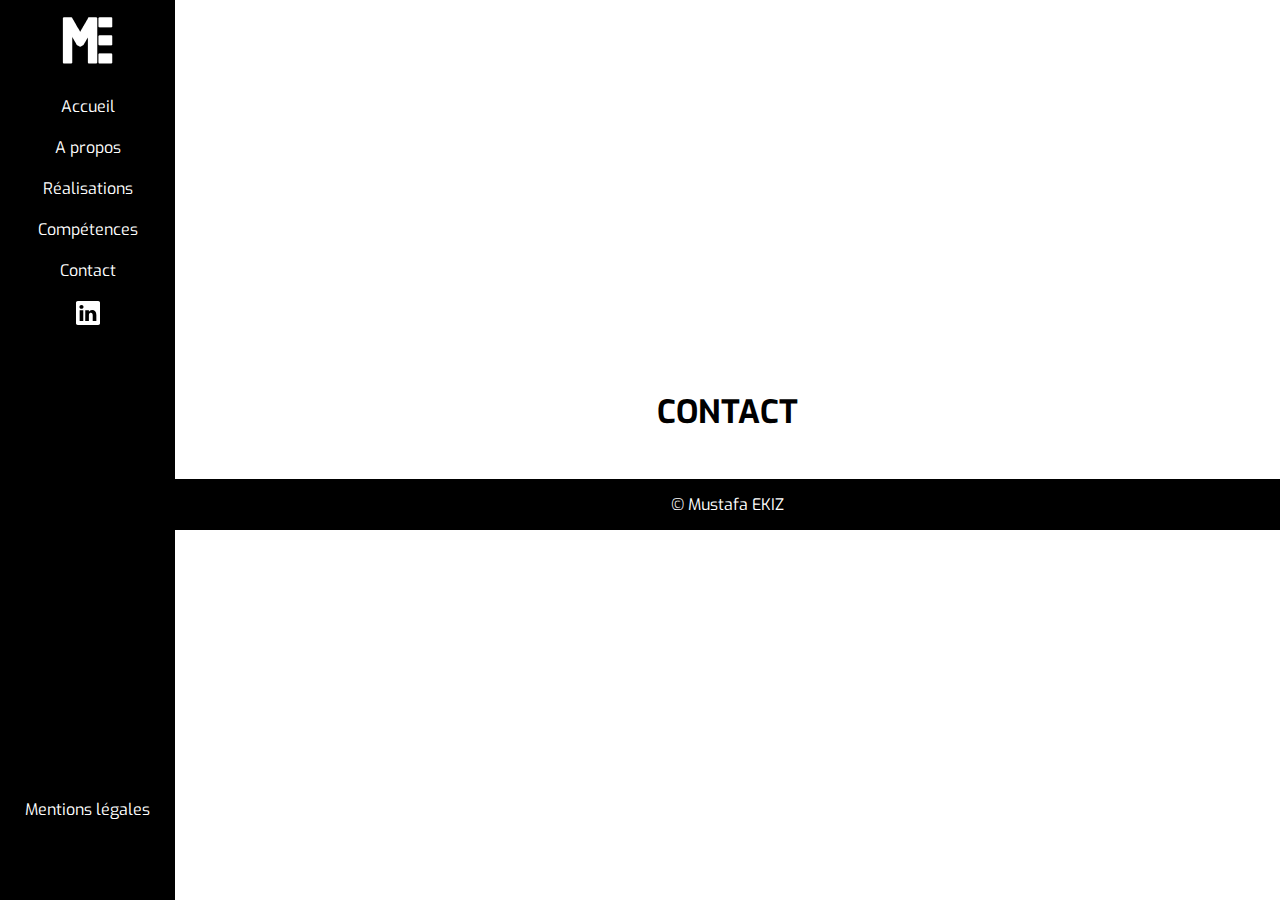
<file: contact.html>
<!DOCTYPE html>
<html lang="en">
<head>
    <meta charset="UTF-8">
    <meta http-equiv="X-UA-Compatible" content="IE=edge">
    <meta name="viewport" content="width=device-width, initial-scale=1.0">
    <link rel="shortcut icon" href="img/favicon.ico" type="image/x-icon">
    <link rel="manifest" href="manifest.json">
    <link rel="preload" href="styles/style.css" as="style">
    <link rel="preload" href="styles/style_M.css" as="style" media="screen and (min-width:680px)">
    <link rel="preload" href="styles/style_O.css" as="style" media="screen and (min-width:1200px)">
    <link rel="stylesheet" href="styles/style.css">
    <link rel="stylesheet" href="styles/style_M.css" media="screen and (min-width:680px)">
    <link rel="stylesheet" href="styles/style_O.css" media="screen and (min-width:1200px)">
    <link rel="preconnect" href="https://fonts.googleapis.com">
    <link rel="preconnect" href="https://fonts.gstatic.com" crossorigin>
    <link href="https://fonts.googleapis.com/css2?family=Exo:ital,wght@1,200&display=swap" rel="stylesheet"> 
    <title>Portolio EKIZ Mustafa</title>
</head>
<body>
    <header class="header header flex column space">
        <div class="blocone flex column">
            <div class="partone flex centerc">
                <img src="img/logo EKIZ Mustafa.png" alt="" class="logo">
                <svg class="header-item" xmlns="http://www.w3.org/2000/svg" width="55" height="55" viewBox="0 0 24 24" fill="none" stroke="#fff" stroke-width="2" stroke-linecap="round" stroke-linejoin="round"><line x1="3" y1="12" x2="21" y2="12"></line><line x1="3" y1="6" x2="21" y2="6"></line><line x1="3" y1="18" x2="21" y2="18"></line></svg>
            </div>
            <div class="parttwo flex center hide">
                <div class="sub sub-menu flex column">
                    <a href="index.html">Accueil</a>
                    <a href="a-propos.html">A propos</a>
                    <a href="realisations.html">Réalisations</a>
                    <a href="competences.html">Compétences</a>
                    <a href="contact.html">Contact</a>
                    <a href="https://fr.linkedin.com/in/mustafa-ekiz-8937a4205" target="_blank" rel="noopener"><svg xmlns="http://www.w3.org/2000/svg" width="24" height="24" viewBox="0 0 24 24" fill="#FFFFFF"><path d="M22.23 0H1.77C.8 0 0 .77 0 1.72v20.56C0 23.23.8 24 1.77 24h20.46c.98 0 1.77-.77 1.77-1.72V1.72C24 .77 23.2 0 22.23 0zM7.27 20.1H3.65V9.24h3.62V20.1zM5.47 7.76h-.03c-1.22 0-2-.83-2-1.87 0-1.06.8-1.87 2.05-1.87 1.24 0 2 .8 2.02 1.87 0 1.04-.78 1.87-2.05 1.87zM20.34 20.1h-3.63v-5.8c0-1.45-.52-2.45-1.83-2.45-1 0-1.6.67-1.87 1.32-.1.23-.11.55-.11.88v6.05H9.28s.05-9.82 0-10.84h3.63v1.54a3.6 3.6 0 0 1 3.26-1.8c2.39 0 4.18 1.56 4.18 4.89v6.21z"/></svg></a>
                </div>
            </div>
        </div>
        <div class="partthree flex hide">
            <a href="mentions-legales.html" >Mentions légales</a>
        </div>
    </header>
    <main class="flex center column centerc">
        <h1>CONTACT</h1>
        <div class="flex column ligne">
            
        </div>
        <footer>© Mustafa EKIZ</footer>
    </main>
    <script src="js/script.js"></script>
</body>
</html>
</file>
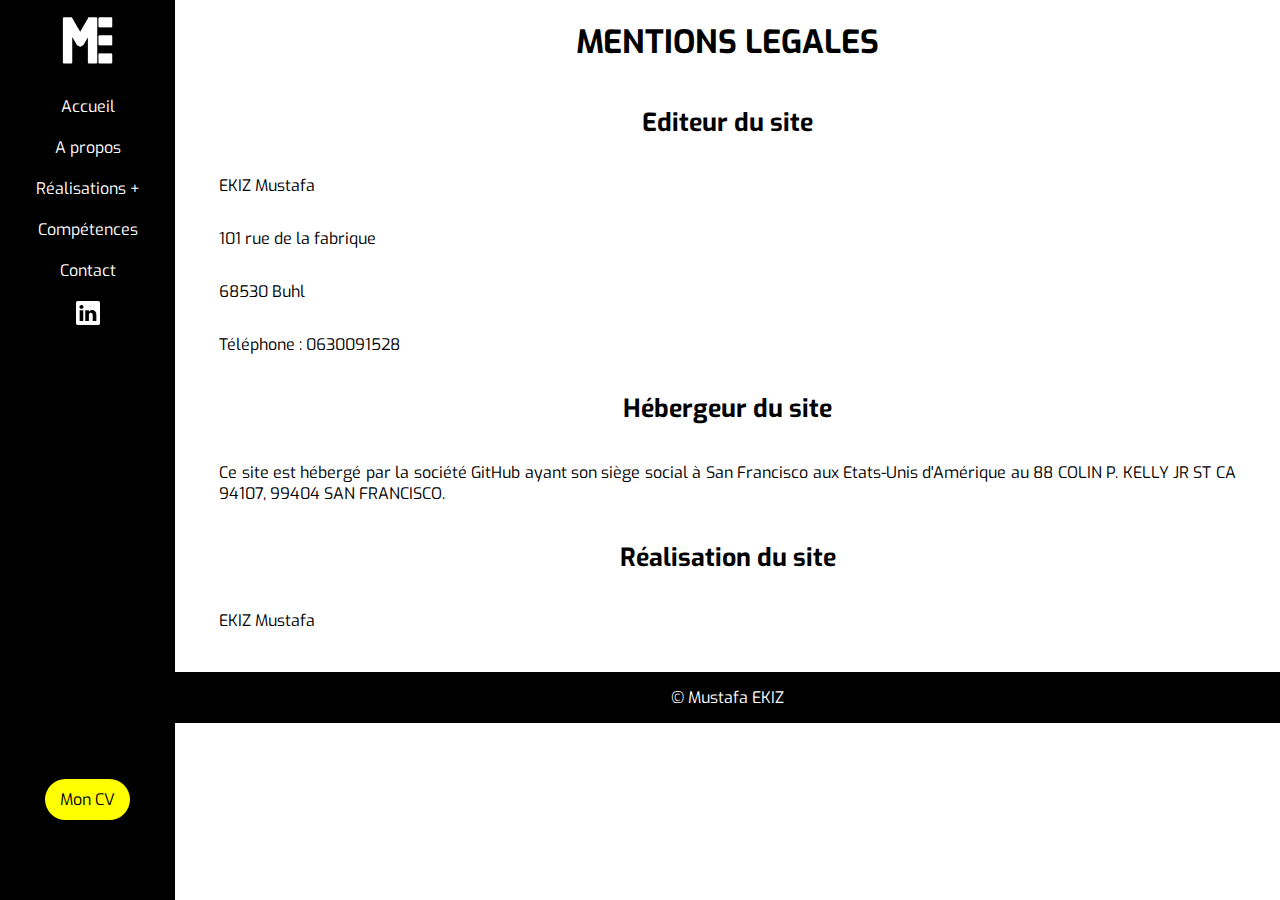
<file: mentions legales.html>
<!DOCTYPE html>
<html lang="en">
<head>
    <meta charset="UTF-8">
    <meta http-equiv="X-UA-Compatible" content="IE=edge">
    <meta name="viewport" content="width=device-width, initial-scale=1.0">
    <meta name="description" content="">
    <link rel="shortcut icon" href="img/favicon.ico" type="image/x-icon">
    <link rel="manifest" href="manifest.json">
    <link rel="preload" href="styles/style.css" as="style">
    <link rel="preload" href="styles/style_M.css" as="style" media="screen and (min-width:680px)">
    <link rel="preload" href="styles/style_O.css" as="style" media="screen and (min-width:1200px)">
    <link rel="stylesheet" href="styles/style.css">
    <link rel="stylesheet" href="styles/style_M.css" media="screen and (min-width:680px)">
    <link rel="stylesheet" href="styles/style_O.css" media="screen and (min-width:1200px)">
    <link rel="preconnect" href="https://fonts.googleapis.com">
    <link rel="preconnect" href="https://fonts.gstatic.com" crossorigin>
    <link href="https://fonts.googleapis.com/css2?family=Exo:ital,wght@1,200&display=swap" rel="stylesheet"> 
    <title>Portolio EKIZ Mustafa : Etudiant</title>
</head>
<body>
    <div class="area">
        <ul class="circles">
            <li></li>
            <li></li>
            <li></li>
            <li></li>
            <li></li>
            <li></li>
            <li></li>
            <li></li>
            <li></li>
            <li></li>
        </ul>
    </div>
    <header class="flex column space">
        <div class="blocone flex column">
            <div class="partone flex centerc">
                <img src="img/logo EKIZ Mustafa.png" alt="Logo EKIZ Mustafa" class="logo" loading="lazy">
                <svg class="header-item" xmlns="http://www.w3.org/2000/svg" width="55" height="55" viewBox="0 0 24 24" fill="none" stroke="#fff" stroke-width="2" stroke-linecap="round" stroke-linejoin="round"><line x1="3" y1="12" x2="21" y2="12"></line><line x1="3" y1="6" x2="21" y2="6"></line><line x1="3" y1="18" x2="21" y2="18"></line></svg>
            </div>
            <div class="parttwo flex center hide">
                <div class="sub sub-menu flex column">
                    <a href="index.html">Accueil</a>
                    <a href="a-propos.html">A propos</a>
                    <ul class="declencheur">
                        <a href="realisations.html" class="declencheur">Réalisations +</a>
                        <ul class="ul-menu hide">
                            <li>
                                <a href="etudiant.html">Etudiant</a>
                            </li>
                            <li>
                                <a href="pro.html">Professionel</a>
                            </li>
                        </ul>
                        
                    </ul>
                    <a href="competences.html">Compétences</a>
                    <a href="mailto: mustafa.ekiz.2002.tr@gmail.com" target="_blank" rel="noopener">Contact</a>
                    <a href="https://fr.linkedin.com/in/mustafa-ekiz-8937a4205" target="_blank" rel="noopener"><svg class="linkedin" xmlns="http://www.w3.org/2000/svg" width="24" height="24" viewBox="0 0 24 24" fill="#FFFFFF"><path d="M22.23 0H1.77C.8 0 0 .77 0 1.72v20.56C0 23.23.8 24 1.77 24h20.46c.98 0 1.77-.77 1.77-1.72V1.72C24 .77 23.2 0 22.23 0zM7.27 20.1H3.65V9.24h3.62V20.1zM5.47 7.76h-.03c-1.22 0-2-.83-2-1.87 0-1.06.8-1.87 2.05-1.87 1.24 0 2 .8 2.02 1.87 0 1.04-.78 1.87-2.05 1.87zM20.34 20.1h-3.63v-5.8c0-1.45-.52-2.45-1.83-2.45-1 0-1.6.67-1.87 1.32-.1.23-.11.55-.11.88v6.05H9.28s.05-9.82 0-10.84h3.63v1.54a3.6 3.6 0 0 1 3.26-1.8c2.39 0 4.18 1.56 4.18 4.89v6.21z"/></svg></a>
                </div>
            </div>
        </div>
        <div class="partthree flex hide">
            <a href="mentions-legales.html" class="cv">Mon CV</a>
        </div>
    </header>
    <main class="flex column centerc">
        <h1>MENTIONS LEGALES</h1>
        <h2>Editeur du site</h2>
        <div class="ligne flex column centerc" style="flex-direction: column !important; align-items: baseline;">
            <p>EKIZ Mustafa</p>
            <p>101 rue de la fabrique</p>
            <p>68530 Buhl</p>
            <p>Téléphone : 0630091528</p>
        </div>
        <h2>Hébergeur du site</h2>
        <div class="ligne flex column centerc">
            <p>Ce site est hébergé par la société GitHub ayant son siège social à San Francisco aux Etats-Unis d'Amérique au 88 COLIN P. KELLY JR ST CA 94107, 99404 SAN FRANCISCO.</p>
        </div>
        <h2>Réalisation du site</h2>
        <div class="ligne flex column centerc">
            <p>EKIZ Mustafa</p>
        </div>
        <footer>© Mustafa EKIZ</footer>
    </main>
    <script defer src="js/script.js"></script>
</body>
</html>
</file>
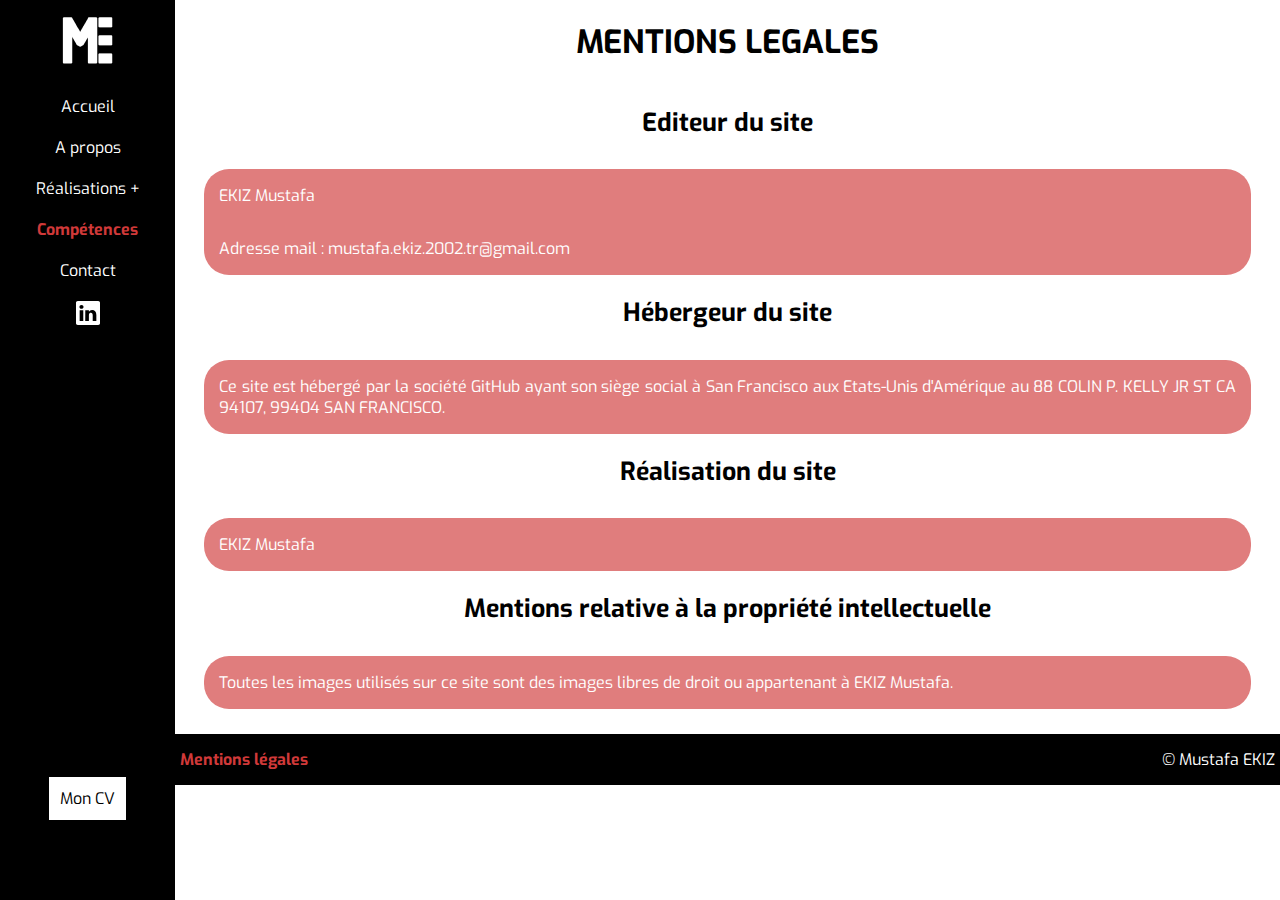
<file: mentions-legales.html>
<!DOCTYPE html>
<html lang="en">
<head>
    <!-- Google tag (gtag.js) -->
    <script async src="https://www.googletagmanager.com/gtag/js?id=G-7HX2X2LFNR"></script>
    <script>
    window.dataLayer = window.dataLayer || [];
    function gtag(){dataLayer.push(arguments);}
    gtag('js', new Date());

    gtag('config', 'G-7HX2X2LFNR');
    </script>
    <meta charset="UTF-8">
    <meta http-equiv="X-UA-Compatible" content="IE=edge">
    <meta name="viewport" content="width=device-width, initial-scale=1.0">
    <meta name="description" content="Mentions légales du portfolio de Mustafa EKIZ">
    <link rel="shortcut icon" href="img/favicon.ico" type="image/x-icon">
    <link rel="manifest" href="manifest.json">
    <link rel="preload" href="styles/style.css" as="style">
    <link rel="preload" href="styles/style_M.css" as="style" media="screen and (min-width:680px)">
    <link rel="preload" href="styles/style_O.css" as="style" media="screen and (min-width:1200px)">
    <link rel="stylesheet" href="styles/style.css">
    <link rel="stylesheet" href="styles/style_M.css" media="screen and (min-width:680px)">
    <link rel="stylesheet" href="styles/style_O.css" media="screen and (min-width:1200px)">
    <meta property="og:title" content="Portolio EKIZ Mustafa : Mentions legales" />
    <meta property="og:type" content="website" />
    <meta property="og:image" content="img/logo EKIZ Mustafa.png" />
    <meta property="og:description" content="Mentions légales du portfolio de Mustafa EKIZ" />
    <meta property="og:url" content="https://mustafa-ekiz-portfolio.netlify.app/" />
    <meta property="og:site_name" content="Portfolio Mustafa EKIZ" />
    <link rel="preconnect" href="https://fonts.googleapis.com">
    <link rel="preconnect" href="https://fonts.gstatic.com" crossorigin>
    <link href="https://fonts.googleapis.com/css2?family=Exo:ital,wght@1,200&display=swap" rel="stylesheet"> 
    <title>Portolio EKIZ Mustafa : Mentions legales</title>
</head>
<body>
    <div class="area">
        <ul class="circles">
            <li></li>
            <li></li>
            <li></li>
            <li></li>
            <li></li>
            <li></li>
            <li></li>
            <li></li>
            <li></li>
            <li></li>
        </ul>
    </div>
    <header class="flex column space">
        <div class="blocone flex column">
            <div class="partone flex centerc">
                <img src="img/logo EKIZ Mustafa.png" alt="Logo EKIZ Mustafa" class="logo" loading="lazy" width="51" height="51">
                <svg class="header-item" xmlns="http://www.w3.org/2000/svg" width="55" height="55" viewBox="0 0 24 24" fill="none" stroke="#fff" stroke-width="2" stroke-linecap="round" stroke-linejoin="round"><line x1="3" y1="12" x2="21" y2="12"></line><line x1="3" y1="6" x2="21" y2="6"></line><line x1="3" y1="18" x2="21" y2="18"></line></svg>
            </div>
            <div class="parttwo flex center hide">
                <div class="sub sub-menu flex column">
                    <a href="index.html">Accueil</a>
                    <a href="a-propos.html">A propos</a>
                    <ul class="declencheur">
                        <a href="realisations.html" class="declencheur">Réalisations +</a>
                        <ul class="ul-menu hide">
                            <li>
                                <a href="etudiant.html">Etudiant</a>
                            </li>
                            <li>
                                <a href="professionnel.html">Professionel</a>
                            </li>
                        </ul>
                        
                    </ul>
                    <a href="competences.html" style="color: #D03939 !important; font-weight: bolder;">Compétences</a>
                    <a href="mailto: mustafa.ekiz.2002.tr@gmail.com" target="_blank" rel="noopener">Contact</a>
                    <a href="https://fr.linkedin.com/in/mustafa-ekiz-8937a4205" target="_blank" rel="noopener"><svg class="linkedin" xmlns="http://www.w3.org/2000/svg" width="24" height="24" viewBox="0 0 24 24" fill="#FFFFFF"><path d="M22.23 0H1.77C.8 0 0 .77 0 1.72v20.56C0 23.23.8 24 1.77 24h20.46c.98 0 1.77-.77 1.77-1.72V1.72C24 .77 23.2 0 22.23 0zM7.27 20.1H3.65V9.24h3.62V20.1zM5.47 7.76h-.03c-1.22 0-2-.83-2-1.87 0-1.06.8-1.87 2.05-1.87 1.24 0 2 .8 2.02 1.87 0 1.04-.78 1.87-2.05 1.87zM20.34 20.1h-3.63v-5.8c0-1.45-.52-2.45-1.83-2.45-1 0-1.6.67-1.87 1.32-.1.23-.11.55-.11.88v6.05H9.28s.05-9.82 0-10.84h3.63v1.54a3.6 3.6 0 0 1 3.26-1.8c2.39 0 4.18 1.56 4.18 4.89v6.21z"/></svg></a>
                </div>
            </div>
        </div>
        <div class="partthree flex hide">
            <a href="PDF/Mustafa_Ekiz_CV.pdf" class="CV">Mon CV</a>
        </div>
    </header>
    <main class="flex column centerc">
        <h1>MENTIONS LEGALES</h1>
        <h2>Editeur du site</h2>
        <div class="granditem ligne flex column centerc ml" style="flex-direction: column !important; align-items: baseline;">
            <p>EKIZ Mustafa</p>
            <p>Adresse mail : <a href="mailto:mustafa.ekiz.2002.tr@gmail.com" style="text-decoration: none; color: #FFFFFF;"><span class="blockspam" style="display: none;" aria-hidden="true">PLEASE GO AWAY!</span> mustafa.ekiz.2002.tr@<!-- sdfjsdhfkjypcs -->gmail.com</a></p>
        </div>
        <h2>Hébergeur du site</h2>
        <div class="granditem ligne flex column centerc ml">
            <p>Ce site est hébergé par la société GitHub ayant son siège social à San Francisco aux Etats-Unis d'Amérique au 88 COLIN P. KELLY JR ST CA 94107, 99404 SAN FRANCISCO.</p>
        </div>
        <h2>Réalisation du site</h2>
        <div class="granditem ligne flex column centerc ml">
            <p>EKIZ Mustafa</p>
        </div>
        <h2>Mentions relative à la propriété intellectuelle</h2>
        <div class="granditem ligne flex column centerc ml">
            <p>Toutes les images utilisés sur ce site sont des images libres de droit ou appartenant à EKIZ Mustafa.</p>
        </div>
        <footer class="flex space">
            <a href="mentions-megales.html" style="color: #D03939 !important; font-weight: bolder;">Mentions légales</a>
            <p>© Mustafa EKIZ</p>
        </footer>
    </main>
    <script defer src="js/script.js"></script>
</body>
</html>
</file>
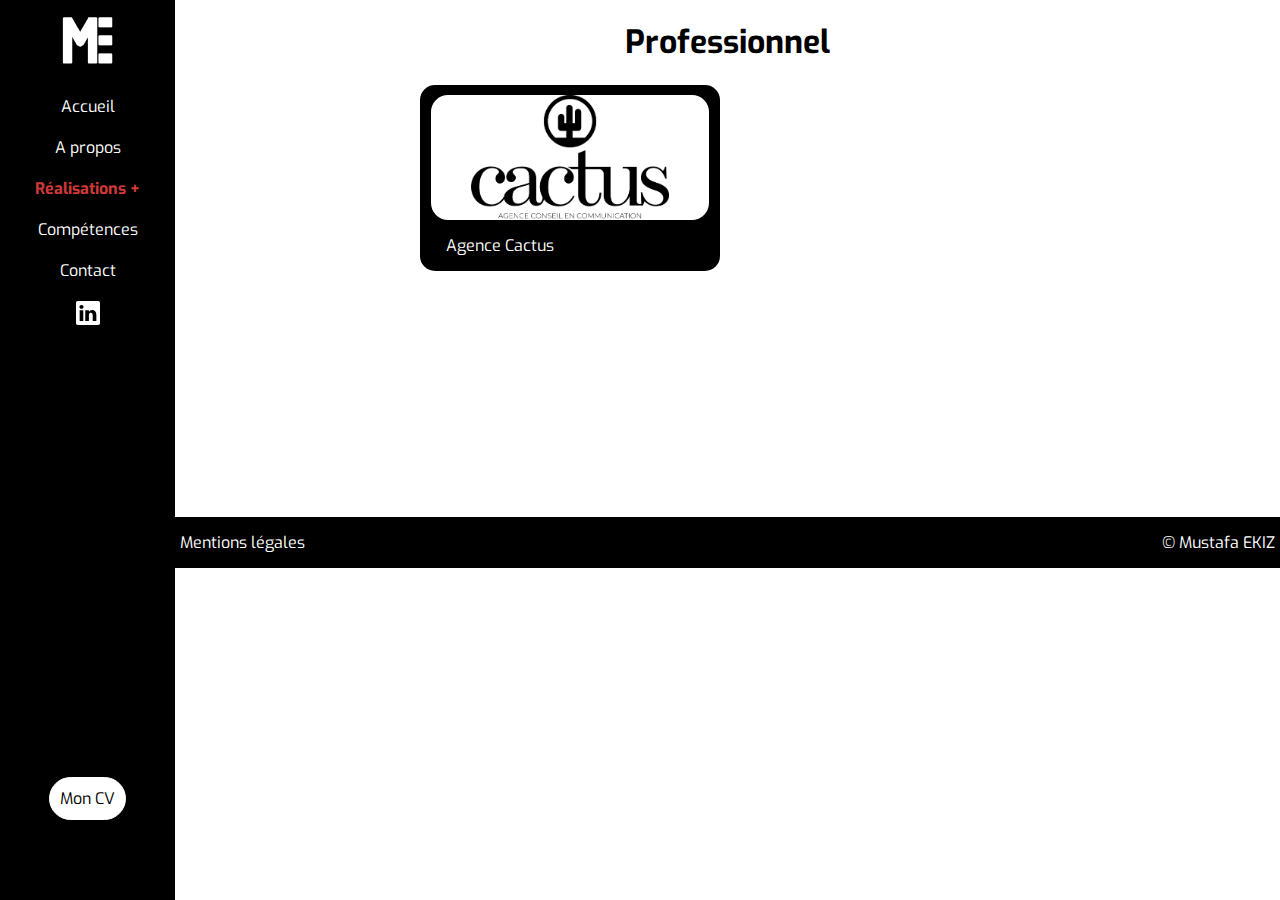
<file: professionnel.html>
<!DOCTYPE html prefix="og: http://ogp.me/ns#">
<html lang="en">
<head>
    <!-- Google tag (gtag.js) -->
    <script async src="https://www.googletagmanager.com/gtag/js?id=G-7HX2X2LFNR"></script>
    <script>
    window.dataLayer = window.dataLayer || [];
    function gtag(){dataLayer.push(arguments);}
    gtag('js', new Date());

    gtag('config', 'G-7HX2X2LFNR');
    </script>
    <meta charset="UTF-8">
    <meta http-equiv="X-UA-Compatible" content="IE=edge">
    <meta name="viewport" content="width=device-width, initial-scale=1.0">
    <meta name="description" content="Toutes les missions réalisés/accomplis dans ma carrière professionnel">
    <link rel="shortcut icon" href="img/favicon.ico" type="image/x-icon">
    <link rel="manifest" href="manifest.json">
    <link rel="preload" href="styles/style.css" as="style">
    <link rel="preload" href="styles/style_M.css" as="style" media="screen and (min-width:680px)">
    <link rel="preload" href="styles/style_O.css" as="style" media="screen and (min-width:1200px)">
    <link rel="stylesheet" href="styles/style.css">
    <link rel="stylesheet" href="styles/style_M.css" media="screen and (min-width:680px)">
    <link rel="stylesheet" href="styles/style_O.css" media="screen and (min-width:1200px)">
    <meta property="og:title" content="Portolio EKIZ Mustafa : Pro" />
    <meta property="og:type" content="website" />
    <meta property="og:image" content="img/logo EKIZ Mustafa.png" />
    <meta property="og:description" content="Toutes les missions réalisés/accomplis dans ma carrière professionnel" />
    <meta property="og:url" content="https://mustafa-ekiz-portfolio.netlify.app/" />
    <meta property="og:site_name" content="Portfolio Mustafa EKIZ" />
    <link rel="preconnect" href="https://fonts.googleapis.com">
    <link rel="preconnect" href="https://fonts.gstatic.com" crossorigin>
    <link href="https://fonts.googleapis.com/css2?family=Exo:ital,wght@1,200&display=swap" rel="stylesheet"> 
    <title>Portolio EKIZ Mustafa : Pro</title>
</head>
<body>
    <div class="area">
        <ul class="circles">
            <li></li>
            <li></li>
            <li></li>
            <li></li>
            <li></li>
            <li></li>
            <li></li>
            <li></li>
            <li></li>
            <li></li>
        </ul>
    </div>
    <header class="flex column space">
        <div class="blocone flex column">
            <div class="partone flex centerc">
                <img src="img/logo EKIZ Mustafa.png" alt="Logo EKIZ Mustafa" class="logo" loading="lazy" width="51" height="51">
                <svg class="header-item" xmlns="http://www.w3.org/2000/svg" width="55" height="55" viewBox="0 0 24 24" fill="none" stroke="#fff" stroke-width="2" stroke-linecap="round" stroke-linejoin="round"><line x1="3" y1="12" x2="21" y2="12"></line><line x1="3" y1="6" x2="21" y2="6"></line><line x1="3" y1="18" x2="21" y2="18"></line></svg>
            </div>
            <div class="parttwo flex center hide">
                <div class="sub sub-menu flex column">
                    <a href="index.html">Accueil</a>
                    <a href="a-propos.html">A propos</a>
                    <ul class="declencheur">
                        <a href="realisations.html" class="declencheur" style="color: #D03939 !important; font-weight: bolder;">Réalisations +</a>
                        <ul class="ul-menu hide">
                            <li>
                                <a href="etudiant.html">Etudiant</a>
                            </li>
                            <li>
                                <a href="professionnel.html" style="color: #D03939 !important; font-weight: bolder;">Professionel</a>
                            </li>
                        </ul>
                        
                    </ul>
                    <a href="competences.html">Compétences</a>
                    <a href="mailto: mustafa.ekiz.2002.tr@gmail.com" target="_blank" rel="noopener">Contact</a>
                    <a href="https://fr.linkedin.com/in/mustafa-ekiz-8937a4205" target="_blank" rel="noopener"><svg class="linkedin" xmlns="http://www.w3.org/2000/svg" width="24" height="24" viewBox="0 0 24 24" fill="#FFFFFF"><path d="M22.23 0H1.77C.8 0 0 .77 0 1.72v20.56C0 23.23.8 24 1.77 24h20.46c.98 0 1.77-.77 1.77-1.72V1.72C24 .77 23.2 0 22.23 0zM7.27 20.1H3.65V9.24h3.62V20.1zM5.47 7.76h-.03c-1.22 0-2-.83-2-1.87 0-1.06.8-1.87 2.05-1.87 1.24 0 2 .8 2.02 1.87 0 1.04-.78 1.87-2.05 1.87zM20.34 20.1h-3.63v-5.8c0-1.45-.52-2.45-1.83-2.45-1 0-1.6.67-1.87 1.32-.1.23-.11.55-.11.88v6.05H9.28s.05-9.82 0-10.84h3.63v1.54a3.6 3.6 0 0 1 3.26-1.8c2.39 0 4.18 1.56 4.18 4.89v6.21z"/></svg></a>
                </div>
            </div>
        </div>
        <div class="partthree flex hide">
            <a href="PDF/Mustafa_Ekiz_CV.pdf" class="CV">Mon CV</a>
        </div>
    </header>
    <main class="flex column centerc">
        <h1>Professionnel</h1>
        <div class="ligne flex column centerc pro center">
            <a href="pro/cactus.html">
                <div class="bloc redirection liste halign" id="logos/cactus-logo.png" tempp-id="500" temp-id="0.5">
                    <div class="blanc"></div>
                    <div class="titre">Agence Cactus</div>
                </div>
            </a>
            <a href="pro/registre-cancers.html">
                <div class="bloc redirection liste halign" id="logos/registre-cancers-haut-rhin.png" tempp-id="1000" temp-id="1">
                    <div class="blanc"></div>
                    <div class="titre">Registre des cancers</div>
                </div>
            </a>
            <a href="pro/lycee-gustave-eiffel.html">
                <div class="bloc redirection liste halign" id="logos/lycee-gustave-eiffel.png" tempp-id="1500" temp-id="1.5">
                    <div class="blanc"></div>
                    <div class="titre">Lycée Gustave Eiffel</div>
                </div>
            </a>
        </div>
        <footer class="flex space">
            <a href="mentions-legales.html">Mentions légales</a>
            <p>© Mustafa EKIZ</p>
        </footer>
    </main>
    <script defer src="js/script.js"></script>
</body>
</html>
</file>
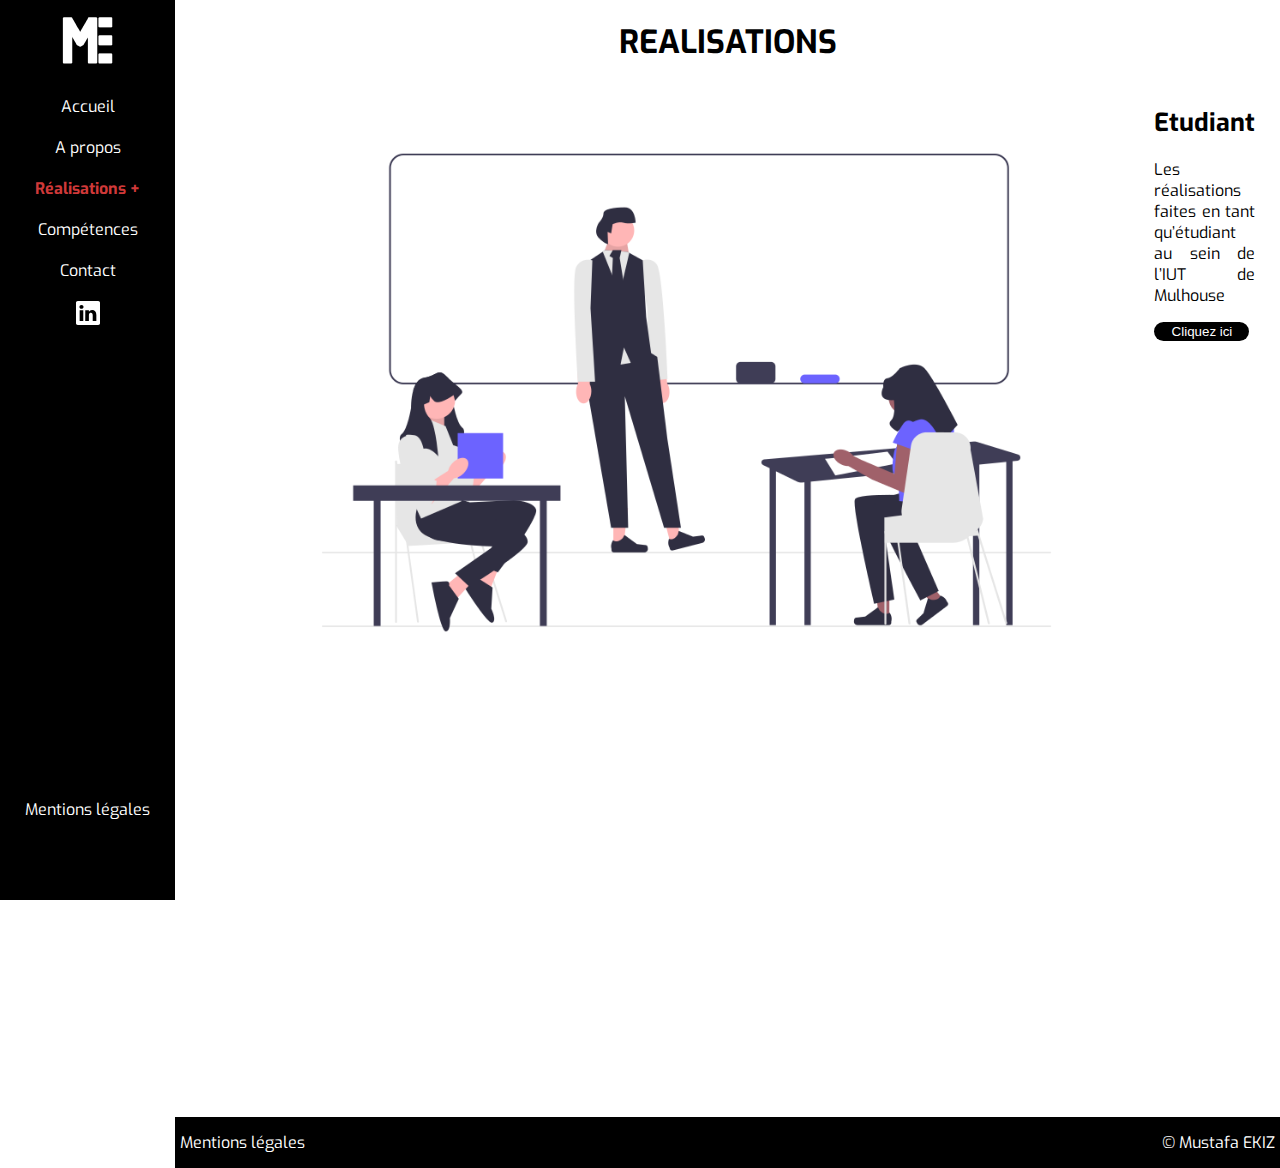
<file: realisations.html>
<!DOCTYPE html prefix="og: http://ogp.me/ns#">
<html lang="en">
<head>
    <meta charset="UTF-8">
    <meta http-equiv="X-UA-Compatible" content="IE=edge">
    <meta name="viewport" content="width=device-width, initial-scale=1.0">
    <meta name="description" content="Toutes mes réalisations accomplies">
    <link rel="manifest" href="manifest.json">
    <link rel="preload" href="styles/style.css" as="style">
    <link rel="preload" href="styles/style_M.css" as="style" media="screen and (min-width:680px)">
    <link rel="preload" href="styles/style_O.css" as="style" media="screen and (min-width:1200px)">
    <link rel="stylesheet" href="styles/style.css">
    <link rel="stylesheet" href="styles/style_M.css" media="screen and (min-width:680px)">
    <link rel="stylesheet" href="styles/style_O.css" media="screen and (min-width:1200px)">
    <meta property="og:title" content="Portolio EKIZ Mustafa : Réalisations" />
    <meta property="og:type" content="website" />
    <meta property="og:image" content="img/logo EKIZ Mustafa.png" />
    <link rel="preconnect" href="https://fonts.googleapis.com">
    <link rel="preconnect" href="https://fonts.gstatic.com" crossorigin>
    <link href="https://fonts.googleapis.com/css2?family=Exo:ital,wght@1,200&display=swap" rel="stylesheet"> 
    <title>Portolio EKIZ Mustafa : Réalisations</title>
</head>
<body>
    <div class="area">
        <ul class="circles">
            <li></li>
            <li></li>
            <li></li>
            <li></li>
            <li></li>
            <li></li>
            <li></li>
            <li></li>
            <li></li>
            <li></li>
        </ul>
    </div>
    <header class="flex column space">
        <div class="blocone flex column">
            <div class="partone flex centerc">
                <img src="img/logo EKIZ Mustafa.png" alt="Logo EKIZ Mustafa" class="logo" loading="lazy" width="51" height="51">
                <svg class="header-item" xmlns="http://www.w3.org/2000/svg" width="55" height="55" viewBox="0 0 24 24" fill="none" stroke="#fff" stroke-width="2" stroke-linecap="round" stroke-linejoin="round"><line x1="3" y1="12" x2="21" y2="12"></line><line x1="3" y1="6" x2="21" y2="6"></line><line x1="3" y1="18" x2="21" y2="18"></line></svg>
            </div>
            <div class="parttwo flex center hide">
                <div class="sub sub-menu flex column">
                    <a href="index.html">Accueil</a>
                    <a href="a-propos.html">A propos</a>
                    <ul class="declencheur">
                        <a href="realisations.html" class="declencheur" style="color: #D03939 !important; font-weight: bolder;">Réalisations +</a>
                        <ul class="ul-menu hide">
                            <li>
                                <a href="etudiant.html">Etudiant</a>
                            </li>
                            <li>
                                <a href="professionnel.html">Professionel</a>
                            </li>
                        </ul>
                        
                    </ul>
                    <a href="competences.html">Compétences</a>
                    <a href="mailto: mustafa.ekiz.2002.tr@gmail.com" target="_blank" rel="noopener">Contact</a>
                    <a href="https://fr.linkedin.com/in/mustafa-ekiz-8937a4205" target="_blank" rel="noopener"><svg class="linkedin" xmlns="http://www.w3.org/2000/svg" width="24" height="24" viewBox="0 0 24 24" fill="#FFFFFF"><path d="M22.23 0H1.77C.8 0 0 .77 0 1.72v20.56C0 23.23.8 24 1.77 24h20.46c.98 0 1.77-.77 1.77-1.72V1.72C24 .77 23.2 0 22.23 0zM7.27 20.1H3.65V9.24h3.62V20.1zM5.47 7.76h-.03c-1.22 0-2-.83-2-1.87 0-1.06.8-1.87 2.05-1.87 1.24 0 2 .8 2.02 1.87 0 1.04-.78 1.87-2.05 1.87zM20.34 20.1h-3.63v-5.8c0-1.45-.52-2.45-1.83-2.45-1 0-1.6.67-1.87 1.32-.1.23-.11.55-.11.88v6.05H9.28s.05-9.82 0-10.84h3.63v1.54a3.6 3.6 0 0 1 3.26-1.8c2.39 0 4.18 1.56 4.18 4.89v6.21z"/></svg></a>
                </div>
            </div>
        </div>
        <div class="partthree flex hide">
            <a href="mentions-legales.html" >Mentions légales</a>
        </div>
    </header>
    <main class="flex column centerc">
        <h1>REALISATIONS</h1>
        <div class="flex column ligne bloc" tempp-id="500" temp-id="0.5">
            <div class="grandbloc ligne flex column leftt">
                <img src="img/undraw/undraw_Educator_re_ju471.png" class="height" alt="Etudiant - EKIZ Mustafa" loading="lazy" width="357" height="235" srcset="">
                <div class="flex column annul">
                    <h2 class="left">Etudiant</h2>
                    <p class="text rea">Les réalisations faites en tant qu’étudiant au sein de l’IUT de Mulhouse</p>
                    <button class="button leftc">
                        <a href="etudiant.html">Cliquez ici</a>
                    </button>
                </div>
            </div>
        </div>
        <div class="flex column ligne bloc" tempp-id="1000" temp-id="1">
            <div class="grandbloc ligne flex column rightt">
                <img src="img/undraw/undraw_Working_re_ddwy1.png" class="height" alt="Professionnel - EKIZ Mustafa" loading="lazy" width="396" height="235" srcset="">
                <div class="flex column annul">
                    <h2 class="left">Professionnel</h2>
                    <p class="text rea">Les réalisations faites en tant qu’apprenti au sein de l’agence Cactus et en tant que stagiaire</p>
                    <button class="button leftc">
                        <a href="professionnel.html">Cliquez ici</a>
                    </button>
                </div>
            </div>
        </div>
        <footer class="flex space">
            <a href="mentions-legales.html">Mentions légales</a>
            <p>© Mustafa EKIZ</p>
        </footer>
    </main>
    <script defer src="js/script.js"></script>
</body>
</html>
</file>
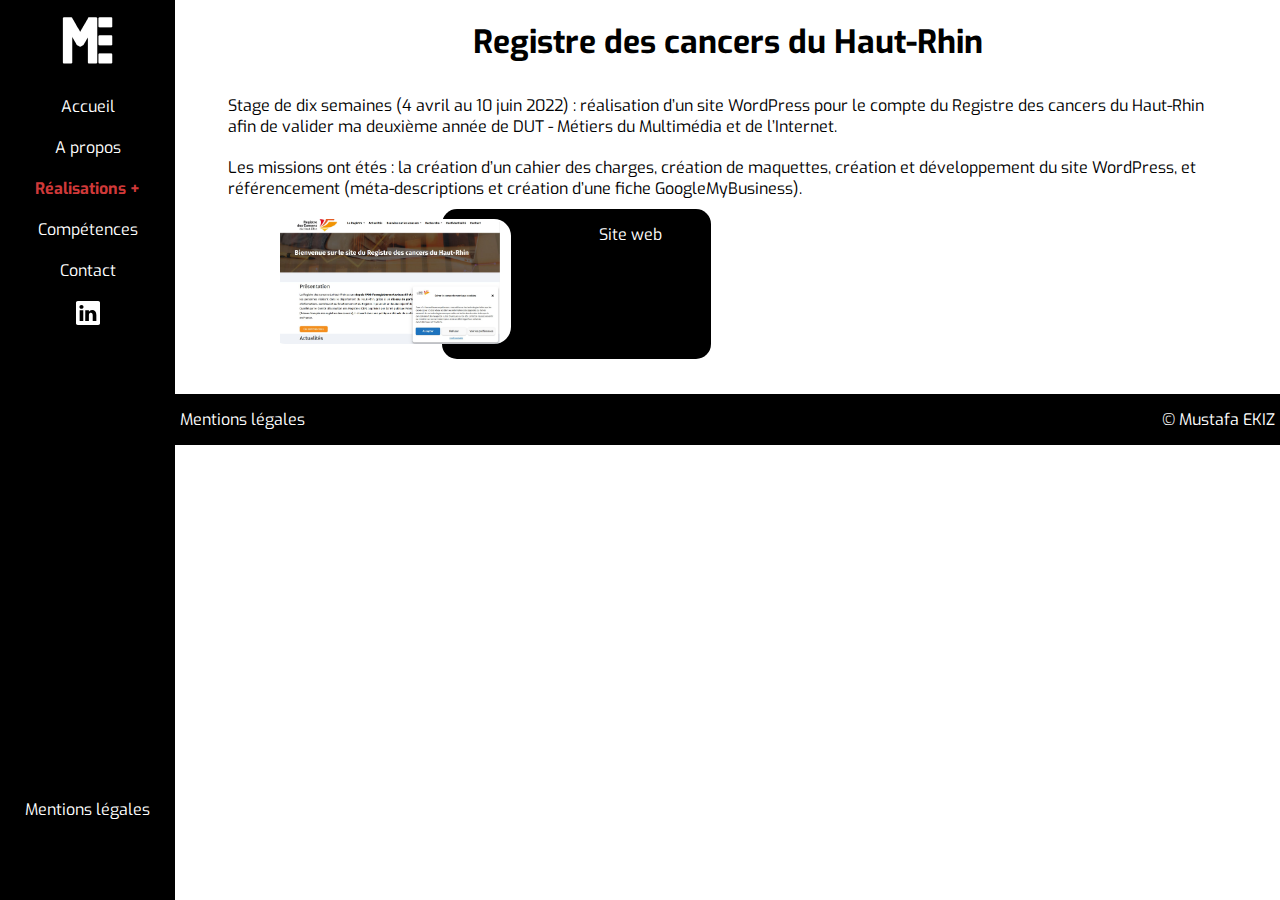
<file: pro/registre-cancers.html>
<!DOCTYPE html prefix="og: http://ogp.me/ns#">
<html lang="en">
<head>
    <meta charset="UTF-8">
    <meta http-equiv="X-UA-Compatible" content="IE=edge">
    <meta name="viewport" content="width=device-width, initial-scale=1.0">
    <link rel="shortcut icon" href="../img/favicon.ico" type="image/x-icon">
    <link rel="manifest" href="../manifest.json">
    <link rel="preload" href="../styles/style.css" as="style">
    <link rel="preload" href="../styles/style_M.css" as="style" media="screen and (min-width:680px)">
    <link rel="preload" href="../styles/style_O.css" as="style" media="screen and (min-width:1200px)">
    <link rel="stylesheet" href="../styles/style.css">
    <link rel="stylesheet" href="../styles/style_M.css" media="screen and (min-width:680px)">
    <link rel="stylesheet" href="../styles/style_O.css" media="screen and (min-width:1200px)">
    <meta property="og:title" content="Portolio EKIZ Mustafa : Registre cancers" />
    <meta property="og:type" content="website" />
    <meta property="og:image" content="../img/logo EKIZ Mustafa.png" />
    <link rel="preconnect" href="https://fonts.googleapis.com">
    <link rel="preconnect" href="https://fonts.gstatic.com" crossorigin>
    <link href="https://fonts.googleapis.com/css2?family=Exo:ital,wght@1,200&display=swap" rel="stylesheet"> 
    <title>Portolio EKIZ Mustafa : Registre cancers</title>
</head>
<body>
    <div class="area">
        <ul class="circles">
            <li></li>
            <li></li>
            <li></li>
            <li></li>
            <li></li>
            <li></li>
            <li></li>
            <li></li>
            <li></li>
            <li></li>
        </ul>
    </div>
    <header class="flex column space">
        <div class="blocone flex column">
            <div class="partone flex centerc">
                <img src="../img/logo EKIZ Mustafa.png" alt="Logo EKIZ Mustafa" class="logo" loading="lazy" width="51" height="51">
                <svg class="header-item" xmlns="http://www.w3.org/2000/svg" width="55" height="55" viewBox="0 0 24 24" fill="none" stroke="#fff" stroke-width="2" stroke-linecap="round" stroke-linejoin="round"><line x1="3" y1="12" x2="21" y2="12"></line><line x1="3" y1="6" x2="21" y2="6"></line><line x1="3" y1="18" x2="21" y2="18"></line></svg>
            </div>
            <div class="parttwo flex center hide">
                <div class="sub sub-menu flex column">
                    <a href="../index.html">Accueil</a>
                    <a href="../a-propos.html">A propos</a>
                    <ul class="declencheur">
                        <a href="../realisations.html" class="declencheur" style="color: #D03939 !important; font-weight: bolder;">Réalisations +</a>
                        <ul class="ul-menu hide">
                            <li>
                                <a href="../etudiant.html">Etudiant</a>
                            </li>
                            <li>
                                <a href="../professionnel.html" style="color: #D03939 !important; font-weight: bolder;">Professionel</a>
                            </li>
                        </ul>
                        
                    </ul>
                    <a href="../competences.html">Compétences</a>
                    <a href="mailto: mustafa.ekiz.2002.tr@gmail.com" target="_blank" rel="noopener">Contact</a>
                    <a href="https://fr.linkedin.com/in/mustafa-ekiz-8937a4205" target="_blank" rel="noopener"><svg class="linkedin" xmlns="http://www.w3.org/2000/svg" width="24" height="24" viewBox="0 0 24 24" fill="#FFFFFF"><path d="M22.23 0H1.77C.8 0 0 .77 0 1.72v20.56C0 23.23.8 24 1.77 24h20.46c.98 0 1.77-.77 1.77-1.72V1.72C24 .77 23.2 0 22.23 0zM7.27 20.1H3.65V9.24h3.62V20.1zM5.47 7.76h-.03c-1.22 0-2-.83-2-1.87 0-1.06.8-1.87 2.05-1.87 1.24 0 2 .8 2.02 1.87 0 1.04-.78 1.87-2.05 1.87zM20.34 20.1h-3.63v-5.8c0-1.45-.52-2.45-1.83-2.45-1 0-1.6.67-1.87 1.32-.1.23-.11.55-.11.88v6.05H9.28s.05-9.82 0-10.84h3.63v1.54a3.6 3.6 0 0 1 3.26-1.8c2.39 0 4.18 1.56 4.18 4.89v6.21z"/></svg></a>
                </div>
            </div>
        </div>
        <div class="partthree flex hide">
            <a href="mentions-legales.html" >Mentions légales</a>
        </div>
    </header>
    <main class="flex column centerc">
        <h1>Registre des cancers du Haut-Rhin</h1>
        <div class="bloc">
            <p class="roro">
                Stage de dix semaines (4 avril au 10 juin 2022) : réalisation d’un site WordPress pour le compte du Registre des cancers du Haut-Rhin afin de valider ma deuxième année de DUT - Métiers du Multimédia et de l’Internet.
            </p>
        </div>
        <div class="bloc">
            <p class="roro">
                Les missions ont étés : la création d’un cahier des charges, création de maquettes, création et développement du site WordPress, et référencement (méta-descriptions et création d’une fiche GoogleMyBusiness).
            </p>
        </div>
        <div class="ligne flex column centerc pro">
            <a href="https://registre-cancers-haut-rhin.fr/" target="_blank" rel="noopener">
                <div class="bloc redirection pro liste halign" id="pro/registre-cancers-site.JPG" tempp-id="500" temp-id="0.5">
                    <div class="blanc"></div>
                    <div class="titre">Site web</div>
                </div>
            </a>
            <a href="https://www.figma.com/file/UJ48TMjo7G55w02q2Qxhx9/Maquettes-Registre-des-cancers?node-id=0%3A1" target="_blank" rel="noopener">
                <div class="bloc redirection pro liste halign" id="logos/figma.png" tempp-id="1000" temp-id="1">
                    <div class="blanc"></div>
                    <div class="titre">Maquettes : essais</div>
                </div>
            </a>
        </div>
        <footer class="flex space">
            <a href="../mentions-legales.html">Mentions légales</a>
            <p>© Mustafa EKIZ</p>
        </footer>
    </main>
    <script defer src="../js/script.js"></script>
</body>
</html>
</file>
<file: styles/style.css>
/* Taille des zones */

/* .area, main
{
    height: 100%;
} */

/* Couleurs de police et de fond */

a, header, .granditem, .titre, .description>p
{
    color: #FFFFFF;
}
header, button.button
{
    background: #000000;
}

/* Paddings */

header, .titre, footer
{
    padding: 15px;
}
footer
{
    padding: 15px 0px;
}
.sub.sub-menu>a, ul.declencheur
{
    padding: 10px 0px;
}
.cv
{
    padding: 10px 15px;
}

/* Header */
header
{
    box-sizing: border-box;
}

/* Positions */

main, .ul-menu, .area, .circles, .circles li
{
    position: absolute;
}

/* Transitions d'animations */

a, .hide, .bloc, h2
{
    transition: 0.4s;
}

body
{
    margin: 0px;
    font-family: 'Exo', sans-serif;
}
a
{
    text-decoration: none;
}
.area{
    top: 85px;
    background: #FFFFFF;  
    background: -webkit-linear-gradient(to left, #8f94fb, #4e54c8);  
    width: 100%;
    height:100vh;
}

.circles{
    margin: 0px;
    top: 0;
    left: 0;
    width: 87%;
    height: 100%;
    overflow: hidden;
}
.circles li{
    display: block;
    list-style: none;
    width: 20px;
    height: 20px;
    background: gray;
    animation: animate 25s linear infinite;
    bottom: -150px;
    
}

.circles li:nth-child(2), .circles li:nth-child(3), .circles li:nth-child(5){
    width: 20px;
    height: 20px;
}
.circles li:nth-child(7), .circles li:nth-child(10){
    width: 150px;
    height: 150px;
}
.circles li:nth-child(1){
    left: 25%;
    width: 80px;
    height: 80px;
    animation-delay: 0s;
}
.circles li:nth-child(2){
    left: 10%;
    animation-delay: 2s;
    animation-duration: 12s;
}

.circles li:nth-child(3){
    left: 70%;
    animation-delay: 4s;
}

.circles li:nth-child(4){
    left: 40%;
    width: 60px;
    height: 60px;
    animation-delay: 0s;
    animation-duration: 18s;
}

.circles li:nth-child(5){
    left: 65%;
    animation-delay: 0s;
}

.circles li:nth-child(6){
    left: 75%;
    width: 110px;
    height: 110px;
    animation-delay: 3s;
}

.circles li:nth-child(7){
    left: 35%;
    animation-delay: 7s;
}

.circles li:nth-child(8){
    left: 50%;
    width: 25px;
    height: 25px;
    animation-delay: 15s;
    animation-duration: 45s;
}

.circles li:nth-child(9){
    left: 20%;
    width: 15px;
    height: 15px;
    animation-delay: 2s;
    animation-duration: 35s;
}

.circles li:nth-child(10){
    left: 85%;
    animation-delay: 0s;
    animation-duration: 11s;
}

/* Généraux */

main
{
    top: 85px;
    box-sizing: border-box;
    width: 100%;
}
.flex
{
    display: flex;
}
.column
{
    flex-direction: column;
}
.row
{
    flex-direction: row;
}
.center
{
    justify-content: center;
}
.centerc
{
    align-items: center;
}
.halign
{
    margin-left: auto;
    margin-right: auto;
}
.space
{
    justify-content: space-between;
}
.spacec
{
    align-content: space-between;
}

/* Header*/

.sub.sub-menu>a
{
    text-align: center;
}
header
{
    align-items: center;
}
.blocone
{
    width: 100%;
}
.partone
{
    width: 100%;
    justify-content: space-between;
}
.parttwo
{
    margin-top: 10px;
}
.partthree
{
    margin: 35px 0px 10px 0px;
}
a:hover, li:hover
{
    font-weight: bold;
    color: #D03939;
}
.CV:hover
{
    font-weight: bold;
    background: #D03939;
    color: #FFFFFF;
}
.linkedin:hover
{
    fill: #D03939;
}
ul.declencheur
{
    margin: 0px;
}
.ul-menu
{
    display: flex;
    flex-direction: column;
    left: 202px;
    background: black;
    padding: 10px 15px 10px 65px;
    transform: translate(-65px, -38px);
}
.ul-menu>li
{
    display: flex;
    padding: 7.5px 0px;
}
.cv
{
    background: yellow;
    color: #000000;
    border-radius: 25px;
}

/* Eléments cachés */

.hide
{
    display: none;
}

/* Page d'accueil */

.bloc
{
    display: flex;
    justify-content: center;
}

/* Elements généraux */

h1, h2, h3
{
    text-align: center;
}
h1
{
    font-size: 22px;
}
.h1
{
    margin-bottom: 0px;
}
h2
{
    font-size: 20px;
}
.granditem
{
    margin-top: 10px;
    background: rgb(208, 57, 57, 0.66);
    border-radius: 25px;
}
.bloc>p, .flex.column>p
{
    font-size: 16px;
    text-align: justify;
    padding: 0px 20px 0px 20px;
}
button.button
{
    border: transparent solid 1px;
    border-radius: 25px;
    width: 95px;
    text-align: center;
    margin-left: auto;
    margin-right: auto;
}
.ligne
{
    width: 100%;
}
.redirection.liste
{
    background: black;
    border-radius: 15px;
    display: grid;
    grid-template-rows: auto auto;
    width: 240px;
    margin-bottom: 10px;
}
.blanc
{
    background: white;
    border-radius: 17px;
    margin-top: 10px;
    width: 214px;
    height: 125px;
}
.liste.grid.competence
{
    display: grid;
    grid-template-columns: 100px 200px;
    border-radius: 15px;
    width: 255px;
    background: black;
    color: white;
    margin-bottom: 15px;
    justify-content: initial;
}
.liste.grid.competence>img
{
    width: 60px;
    margin-top: auto;
    margin-bottom: auto;
    margin-left: auto;
    margin-right: auto;
}
.liste.grid.competence>div
{
    display: grid;
    grid-template-rows: 75px 50px;
}
.liste.grid.competence>div>h3
{
    text-align: left;
    margin-top: 35px;
}
.barre
{
    overflow: hidden;
    background: #D6D6D6;
    border-radius: 10px;
    width: 70%;
    height: 25px;
}
.progress
{
    background: green;
    height: 25px;
}
.leftt
{
    margin-right: auto;
}
.middle
{
    margin-top: auto;
    margin-bottom: auto;
}
footer
{
    background: black;
    color: white;
    width: 100%;
    text-align: center;
    margin-top: 10px;
}
footer>p
{
    margin: 0px 5px 0px 0px;
}
footer>a
{
    margin: 0px 0px 0px 5px;
}
.CV
{
    color: #000000;
    background: #FFFFFF;
    border: 1px solid #FFFFFF;
    box-sizing: border-box;
    padding: 10px;
}
.info
{
    border: 1px solid #000000;
    border-radius: 10px;
    padding: 10px;
    color: #000000;
}

/* Page d'accueil */

.bloc>img, .grandbloc.ligne.flex.column>img
{
    width: 100%;
    height: auto;
}

/* A propos */

.grid.parcours
{
    width: 98%;
    display: grid;
    grid-template-columns: 92px 15px 155px;
    gap: 3.5px;
}
.par.logo
{
    width: 92px;
    height: 92px;
    background: #D03939;
    border-radius: 50%;
}
.description
{
    background: #D03939;
    max-height: 92px;
    max-width: 155px;
    border-radius: 20px;
}
.description>p
{
    font-size: 12px;
    line-height: 20px;
    text-align: center;
}
.rond
{
    background: blue;
    width: 10px;
    height: 10px;
    border-radius: 50%;
}
.fond.deux
{
    width: 85px !important;
    height: 85px !important;
    border-radius: 50%;
    background: white;
    transform: translate(0px, 2.5px);
}

/* Réalisations pro */

.redirection.pro
{
    width: 255px;
}
/* .redirection.pro>.blanc
{
    width: 227px;
} */

/* Lycée Gustave Eiffel */

.grid.gallery.lycee
{
    margin: 10px;
}
.grid.gallery.lycee>img
{
    width: 100%;
    height: auto;
    margin-bottom: 10px;
}

/* Etudiant */

.etudiant>div>.iframe, .info
{
    margin-bottom: 10px;
}
.etudiant>div>img
{
    max-width: 300px;
}
#info
{
    background: #000000;
    color: #FFFFFF;
}
.infoappear
{
    padding: 15px;
}

/* Compétences */
.competence.grid.centerc.bloc
{
    display: initial;
}

/* Animation */

.bloc, h2
{
    opacity: 0;
}
.top
{
    top: 435px;
}
@keyframes appear {
    0%{
        opacity: 0;
    }
    100% {
        opacity: 1;
    }
}
@keyframes animate {
    0%{
        transform: translateY(0) rotate(0deg);
        opacity: 1;
        border-radius: 0;
    }
    100%{
        transform: translateY(-1000px) rotate(720deg);
        opacity: 0;
        border-radius: 50%;
    }
}
</file>
<file: styles/style_M.css>
/* Taille des zones */

/* .area, main
{
    height: 100% !important;
} */

.circles
{
    width: 93%;
}

/* Elements généraux */
.ligne
{
    width: 92%;
}
.ligne, #row
{
    flex-direction: row !important;
}
.valign
{
    margin-top: auto;
    margin-bottom: auto;
}
.redirection.liste
{
    width: 300px;
}
.blanc
{
    width: 278px;
}
.redirection.liste, .espacedroite /* à ne pas supprimer */
{
    margin-right: 9px;
}
.footer
{
    margin-top: auto;
}
.leftt
{
    margin-right: auto;
}
.rightt
{
    margin-left: 3%;
}

/* Réalisations */
.height
{
    height: 235px;
}
.left
{
    text-align: left;
}
.leftc
{
    margin-right: 0px !important;
    margin-left: 0px !important;
}
.text.rea
{
    margin-top: 0px;
}

/* Réalisations étudiantes */

.etudiant, .pro
{
    display: grid;
    grid-template-columns: 300px 300px;
    gap: 15px;
    justify-content: center;
}
/* .etudiant>div>.iframe
{
    margin-bottom: 0px;
} */
.etudiant>div>img
{
    max-height: 169px;
}
.info
{
    margin-bottom: 0px;
}
#info
{
    width: 350px;
}
.infoappear
{
    position: fixed;
    z-index: 10;
    right: 0;
    top: 0;
    height: 99vh;
}

/* Compétences */

.competence.grid
{
    display: grid !important;
    grid-template-columns: 200px 200px 200px;
    gap: 9px;
}
.liste.grid.competence
{
    grid-template-columns: 100px 115px;
    width: 200px;
}
.liste.grid.competence>div>h3
{
    font-size: 16px;
}
.barre
{
    width: 50%;
}

/* A propos */

.ligne.flex.column.bloc.a-propos
{
    flex-direction: column !important;
}
.grid.parcours
{
    width: auto;
    margin-left: auto;
    margin-right: auto;
}
.par.logo
{
    margin-bottom: 25px;
}
.saut
{
    margin-bottom: auto;
}
.sautdeux
{
    margin-bottom: 39px;
}
.sautgauche
{
    margin-left: 25px;
}

/* Lycée Gustave Eiffel */

.grid.gallery.lycee
{
    display: grid;
    grid-template-columns: 50% 50%;
    gap: 5px;
}
.grid.gallery.lycee>img
{
    margin-bottom: 0px;
}
</file>
<file: styles/style_O.css>
.area
{
    top: 0px;
    width: auto;
    position: relative;
}
.circles
{
    width: 93%;
}
.parttwo, .partthree
{
    display: flex;
}

/* Portfolio V2 */

.sub.sub-menu>a
{
    padding: 10px 0px;
    text-align: center;
}
header
{
    display: inline-flex;
    position: fixed;
    z-index: 2;
    top: 0px;
    align-items: center;
    width: 175px;
    height: 100vh
}
.header-item
{
    display: none;
}
.partone
{
    flex-direction: column;
    justify-content: center;
}
.parttwo
{
    margin-top: 20px;
}
.partthree
{
    transform: translate(0px, -55px);
}

/* Elements généraux */

main
{
    /* position: initial; */
    /* transform: translate(175px); */
    top: 0px;
    padding-left: 175px;
}
h1
{
    font-size: 32px;
    text-align: left;
}
h2
{
    font-size: 25px;
}
.ligne
{
    flex-direction: row !important;
}
.bloc>p
{
    text-align: left;
}
.home .flex.column>p, .flex.column.bloc>p, .granditem.ligne.flex.column.centerc.ml
{
    padding: 0px 15px;
}
.flex.column>p
{
    padding: 0px;
}
.ligne, #row
{
    flex-direction: row !important;
}
.valign
{
    margin-top: auto;
    margin-bottom: auto;
}
.redirection.liste
{
    width: 300px;
}
.blanc
{
    width: 278px;
}
.redirection.liste, .espacedroite
{
    margin-right: 9px;
}
footer
{
    text-align: center;
    margin-top: 25px;
}
.rightt
{
    margin-left: 35%;
}

/* A propos */

.ligne.flex.column.bloc.a-propos
{
    flex-direction: column !important;
}
.grid.parcours
{
    width: auto;
    margin-left: auto;
    margin-right: auto;
}
.par.logo
{
    margin-bottom: 25px;
}
.saut
{
    margin-bottom: auto;
}
.sautdeux
{
    margin-bottom: 39px;
}
.sautgauche
{
    margin-left: 25px;
}

/* Réalisations */

.height
{
    height: 235px;
}
.left
{
    text-align: left;
}
.leftc
{
    margin-right: auto;
    margin-left: 0px;
}

/* Réalisations */



/* Réalisations étudiantes */

/* #un, #quatre, #cinq, .ligne.flex.column
{
    margin-left: 50px;
} */
.etudiant
{
    grid-template-columns: 300px 300px 300px;
}

/* Réalisations pro */

.redirection.pro
{
    width: 269px;
}
.redirection.pro>.blanc
{
    width: 242px;
}

/* Lycée Gustave Eiffel */

.grid.gallery.lycee
{
    grid-template-columns: 162.5px 162.5px 162.5px 162.5px 162.5px 162.5px;
    gap: 5px;
    margin: 15px;
}
.grid.gallery.lycee>img
{
    grid-column: span 2;
}
.except
{
    grid-column: span 3 !important;
}
.ro
{
    margin: 0px 6%;
}

/* Registre des cancers du Haut-Rhin */

.roro
{
    margin: 10px 3%;
}

/* Compétences */

.competence.grid
{
    grid-template-columns: 269px 269px 269px;
}
.liste.competence.grid
{
    width: 269px;
}
.liste.grid.competence
{
    grid-template-columns: 100px 115px;
}
.barre
{
    width: 90%;
}
</file>
